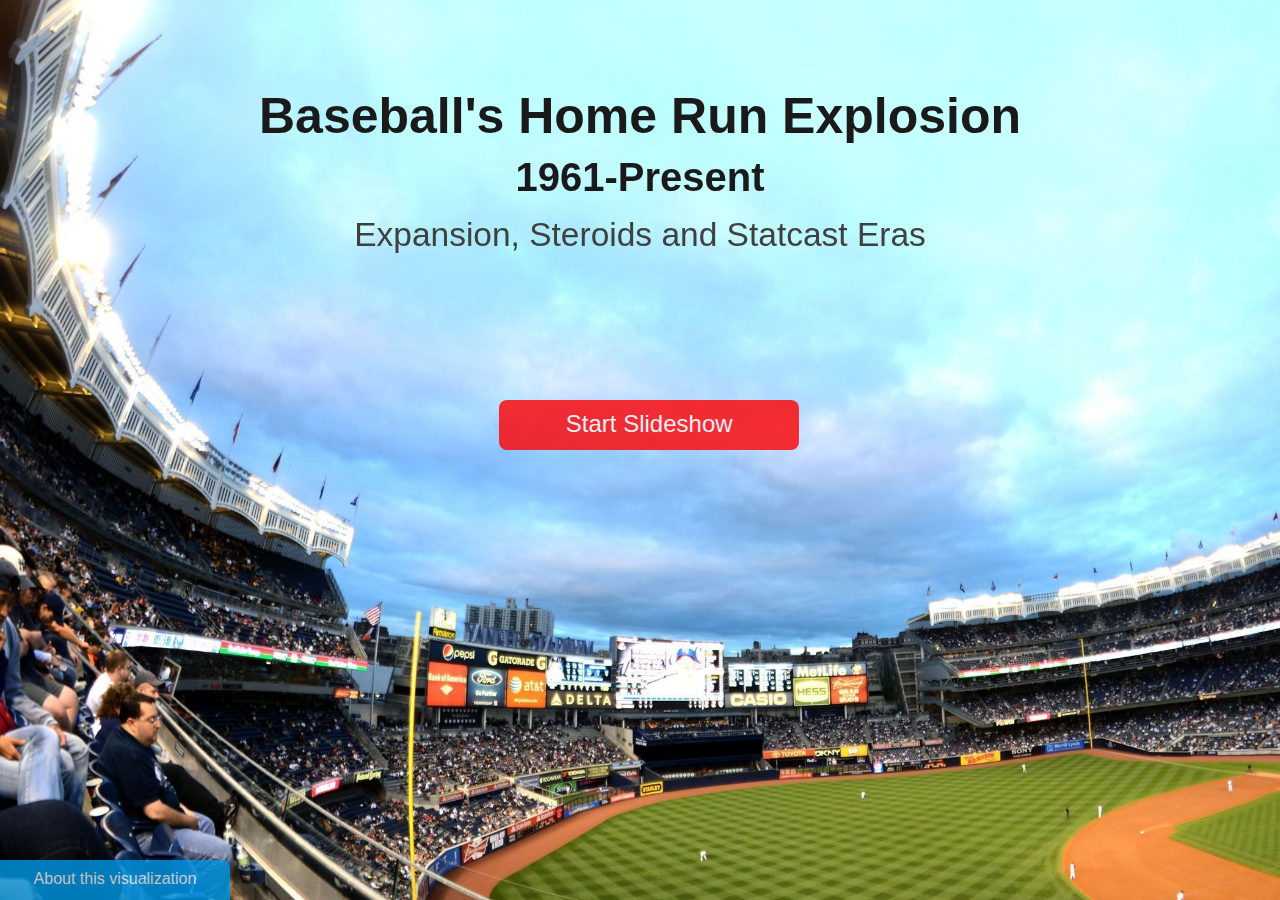
<file: index.html>
<!DOCTYPE html>
<html xmlns="http://www.w3.org/1999/xhtml">

<head>
	<meta http-equiv="Content-Type" content="text/html; charset=utf-8" />
	<title>FullScreen Backgrounds - fullPage.js</title>
	<meta name="author" content="Alvaro Trigo Lopez" />
	<meta name="description" content="fullPage full-screen backgrounds." />
	<meta name="keywords"  content="fullpage,jquery,demo,screen,fullscreen,backgrounds,full-screen" />
	<meta name="Resource-type" content="Document" />


	<link rel="stylesheet" type="text/css" href="css/fullpage.css" />
	<link rel="stylesheet" type="text/css" href="css/examples.css" />

	<script src="https://cdnjs.com/libraries/fullPage.js"></script>
	<script src="https://d3js.org/d3.v4.min.js"></script>

	<style>

	/* Style for our header texts
	* --------------------------------------- */
	h1{
		font-size: 3em;
		font-family: sans-serif;
		/* color: #fff; */
		color: black;
		/* margin:0; */
		padding:0;
	}

	/* Centered texts in each section
	* --------------------------------------- */
	.section{
		text-align:center;
	}

	/* Backgrounds will cover all the section
	* --------------------------------------- */
	.section{
		background-size: cover;
	}

	.slide{
		background-size: cover;
	}

	/* Defining each sectino background and styles
	* --------------------------------------- */
	#section0{
		/* background-image: url(misc/35999399-baseball-wallpapers.jpg); */
	}
	#section0 h1{
		top: 50%;
		/* transform: translateY(-50%); */
		position: relative;
	}
	#section1{
		/* background-image: url(https://raw.githubusercontent.com/alvarotrigo/fullPage.js/master/examples/imgs/bg3.jpg); */
		/* padding: 6% 0 0 0; */
	}
	/* #section3{
		background-image: url(https://raw.githubusercontent.com/alvarotrigo/fullPage.js/master/examples/imgs/bg4.jpg);
		padding: 6% 0 0 0;
	}
	#section3 h1{
		color: #000;
	} */

	#footer{
	  position:fixed;
	  height: 30px;
	  display:block;
	  width: 230px;
	  /* background: #333; */
		background: #0099e6;
	  opacity: 0.8;
	  z-index:9;
	  text-align:center;
	  color: #f2f2f2;
	  padding: 10px 0 0 0;
	  bottom:0px;
	  border-top-right-radius: 8px;
	  text-decoration: none;
	}

	#footer:hover {
	  opacity: 1;
	  background-color: #0099e6;
	}

	#startbutton{
		position:fixed;
		height: 40px;
		display:block;
		width: 300px;
		background: #FF0000;
		/* background: #0099e6; */
		/* background: #0099e6; */
		opacity: 0.8;
		z-index:9;
		text-align:center;
		color: #f2f2f2;
		padding: 10px 0 0 0;
		bottom: 50%;
		left: 39%;
		border-radius: 8px;
		font-size: 24px;
		text-decoration: none;
	}

	.bodyText {
	  font-size: 13.5px;
	  font-family: 'Raleway', sans-serif;
	  color:#404040;
	  /* text-align: justify; */
	}

 	/*Adding background for the slides
	* --------------------------------------- */
	#slide1{
		background-image: url(misc/stadium.jpg);
		padding: 6% 0 0 0;
	}
	#slide2{
		/* background-image: url(https://raw.githubusercontent.com/alvarotrigo/fullPage.js/master/examples/imgs/bg5.jpg); */
		background: #eee;
		padding: 1% 0 0 0;
	}

	</style>

</head>
<body>

<div id="fullpage">
	<div class="section " id="section0">
			<div class="slide" id="slide1">

				<div>
						<div style="font-family: sans-serif; font-size: 50px; padding-top: 10px; font-weight: bold; color:#1a1a1a;">
							Baseball's Home Run Explosion
						</div>

						<div style="font-family: sans-serif; font-size: 40px; padding: 10px 0 10px 0; font-weight: bold; color:#1a1a1a;">
							1961-Present
						</div>

						<div style="font-size: 33.5px; -webkit-margin-before: 0.2em; -webkit-margin-after: 0.2em; color:#404040;">
							Expansion, Steroids and Statcast Eras
						</div>

						<div>
							<a id="startbutton" href="slide1.html">Start Slideshow</a>
						</div>

						<!-- <div style="margin-top: 50px; font-size: 18px; color:#404040;">
							<a href="slide1.html">Click here to begin</a>
						</div> -->

						<br/>
						<br/>

				</div>

				<div>
					<a id="footer" href="about.html">About this visualization</a>
				</div>

			</div>
	</div> <!-- end section0 -->

</div>


<script type="text/javascript" src="src/fullpage.js"></script>
<script type="text/javascript" src="src/examples.js"></script>

<script type="text/javascript">
    var myFullpage = new fullpage('#fullpage', {
        verticalCentered: false
    });
</script>

</body>
</html>
</file>
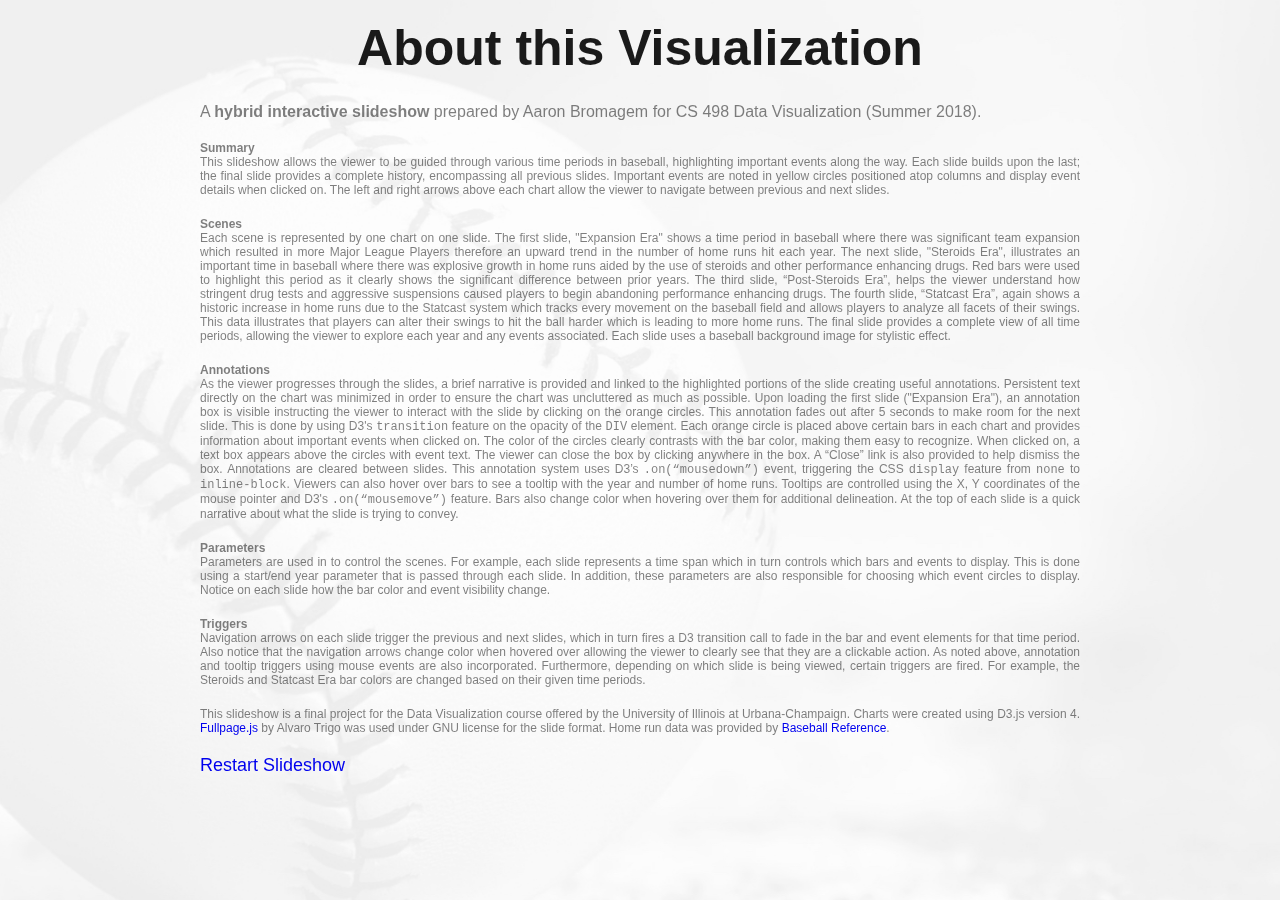
<file: about.html>
<!DOCTYPE html>
<html xmlns="http://www.w3.org/1999/xhtml">

<head>
	<meta http-equiv="Content-Type" content="text/html; charset=utf-8" />
	<title>Home Run Explosion</title>
	<meta name="author" content="Alvaro Trigo Lopez" />
	<meta name="description" content="fullPage full-screen backgrounds." />
	<meta name="keywords"  content="fullpage,jquery,demo,screen,fullscreen,backgrounds,full-screen" />
	<meta name="Resource-type" content="Document" />


	<link rel="stylesheet" type="text/css" href="css/fullpage.css" />
	<link rel="stylesheet" type="text/css" href="css/examples.css" />
	<link rel="stylesheet" type="text/css" href="css/project.css" />

	<script src="https://cdnjs.com/libraries/fullPage.js"></script>
	<script src="https://d3js.org/d3.v4.min.js"></script>

	<style>

	/* Backgrounds will cover all the section
	* --------------------------------------- */
	.section{
		text-align:center;
		background-size: cover;
	}

	.slide{
		background-size: cover;
	}

	/* Defining each sectino background and styles
	* --------------------------------------- */
	#section0{
		/* background-image: url(misc/generic-02-bw.jpg); */
	}

	/*Adding background for the slides
	* --------------------------------------- */
	#slide1{
		background-image: url(misc/generic-02-bw.jpg);
		/* background: #fff; */
		padding: 1% 0 0 0;
	}

	#section0 h1{
		top: 50%;
		/* transform: translateY(-50%); */
		position: relative;
	}


  </style>

</head>
<body>

<div id="fullpage">
	<div class="section " id="section0">
			<div class="slide" id="slide1">

					<div style="font-family: sans-serif; font-size: 50px; line-height: 70px; font-weight: bold; color:#1a1a1a;">
						About this Visualization
					</div>

					<div style="width: 900px; display: table; margin: auto;">
              <div style="display: table-row">
                  <div id="essay" style="font-size: 16px; padding-top: 20px;">
                    A <b>hybrid interactive slideshow</b> prepared by Aaron Bromagem for CS 498 Data Visualization (Summer 2018).
									</div>
							</div>
              <div style="display: table-row">
                  <div id="essay">
                    <b>Summary</b><br/>
                    This slideshow allows the viewer to be guided through various
                    time periods in baseball, highlighting important events along the way.
                    Each slide builds upon the last; the final slide
                    provides a complete history, encompassing all previous slides.
                    Important events are noted in yellow circles positioned atop
                    columns and display event details when clicked on. The
                    left and right arrows above each chart allow the viewer
                    to navigate between previous and next slides.
                  </div>
              </div>
              <div style="display: table-row">
                  <div id="essay">
                    <b>Scenes</b><br/>
                    Each scene is represented
                    by one chart on one slide. The first slide, "Expansion Era"
                    shows a time period
                    in baseball where there was significant team expansion
                    which resulted in more Major League Players therefore an
                    upward trend in the number of home runs hit each year. The next
                    slide, "Steroids Era", illustrates an important time in
                    baseball where there was explosive growth in home runs aided
                    by the use of steroids and other performance enhancing drugs. Red
                    bars were used to highlight this period as it clearly shows the
                    significant difference between prior years. The third slide,
                    “Post-Steroids Era”, helps the viewer understand how
                    stringent drug tests and aggressive suspensions caused
                    players to begin abandoning performance enhancing drugs. The
                    fourth slide, “Statcast Era”, again shows a historic increase
                    in home runs due to the Statcast system which tracks every
                    movement on the baseball field and allows players to
                    analyze all facets of their swings. This data illustrates
                    that players can alter their swings to hit the ball
                    harder which is leading to more home runs. The final slide
                    provides a complete view of all time periods, allowing the
                    viewer to explore each year and any events associated.
                    Each slide uses a baseball background image for
                    stylistic effect.
                  </div>
              </div>
              <div style="display: table-row">
                  <div id="essay">
                    <b>Annotations</b><br/>
										As the viewer progresses through the slides, a brief
										narrative is provided and linked to the highlighted portions
										of the slide creating useful annotations. Persistent
										text directly on the chart was minimized in order
										to ensure the chart was uncluttered as much as possible.
										Upon loading the first slide ("Expansion Era"), an
                    annotation box is visible instructing the viewer to
                    interact with the slide by clicking on the orange circles.
                    This annotation fades out after 5 seconds to make
                    room for the next slide. This is done by using D3's
                    <span style="font-family: courier;">transition</span>
                    feature on the opacity of the <span style="font-family: courier;">DIV</span>
                    element.
                    Each orange circle is placed above certain bars in each chart
                    and provides information about important events when clicked on.
                    The color of the circles clearly contrasts
                    with the bar color, making them easy to recognize.
                    When clicked on, a text box appears above the circles with event text.
                    The viewer can close
                    the box by clicking anywhere in the box. A “Close” link is also provided
                    to help dismiss the box. Annotations are cleared between slides.
                    This annotation system uses D3’s
                    <span style="font-family: courier;">.on(“mousedown”)</span>
                    event, triggering the CSS <span style="font-family: courier;">display</span>
                    feature from <span style="font-family: courier;">none</span>
                    to <span style="font-family: courier;">inline-block</span>.
                    Viewers can also hover over bars to see a tooltip with the year and
                    number of home runs. Tooltips are controlled using the X, Y
                    coordinates of the mouse pointer and D3's
                    <span style="font-family: courier;">.on(“mousemove”)</span> feature.
                    Bars also change color when hovering over them for
                    additional delineation. At the top of each slide is a quick
                    narrative about what the slide is trying to convey.
                  </div>
              </div>
              <div style="display: table-row">
                  <div id="essay">
                    <b>Parameters</b><br/>
                    Parameters are used in to control the scenes. For example,
                    each slide represents a time span which in turn controls which bars
                    and events to display. This is done using a start/end year parameter
                    that is passed through each slide. In addition, these parameters
                    are also responsible for choosing which event circles to display.
                    Notice on each slide how the bar color and event visibility
                    change.
                  </div>
              </div>
              <div style="display: table-row">
                  <div id="essay">
                    <b>Triggers</b><br/>
                    Navigation arrows on each slide trigger the previous and next slides,
                    which in turn fires a D3 transition call to fade in the
                    bar and event elements for that time period. Also notice
                    that the navigation arrows change color when hovered over
                    allowing the viewer to clearly see that they are a clickable
                    action. As noted above,
                    annotation and tooltip triggers using mouse events are also
                    incorporated. Furthermore,
                    depending on which slide is being viewed, certain triggers are
                    fired. For example,
                    the Steroids and Statcast Era bar colors are changed based
                    on their given time periods.
                  </div>
              </div>
              <div style="display: table-row">
                  <div id="essay">
                    This slideshow is a final project for the Data Visualization
                    course offered by the University of Illinois at Urbana-Champaign.
                    Charts were created using D3.js version 4.
                    <a href="http://alvarotrigo.com/fullpage">Fullpage.js</a>
                    by Alvaro Trigo was used under GNU license for the slide format. Home run
                    data was provided by <a href="http://bbref.com">Baseball Reference</a>.
                  </div>
              </div>
              <div style="display: table-row">
                  <div id="essay">
                    <a style="font-size: 18px; margin: auto;" href="index.html">Restart Slideshow</a>
                  </div>
              </div>
					</div>

		</div> <!-- end slide2 -->
	</div> <!-- end section0 -->

</div>

<script type="text/javascript" src="src/fullpage.js"></script>
<script type="text/javascript" src="src/examples.js"></script>

<script type="text/javascript">
    var myFullpage = new fullpage('#fullpage', {
        verticalCentered: false
    });
</script>

</body>
</html>
</file>
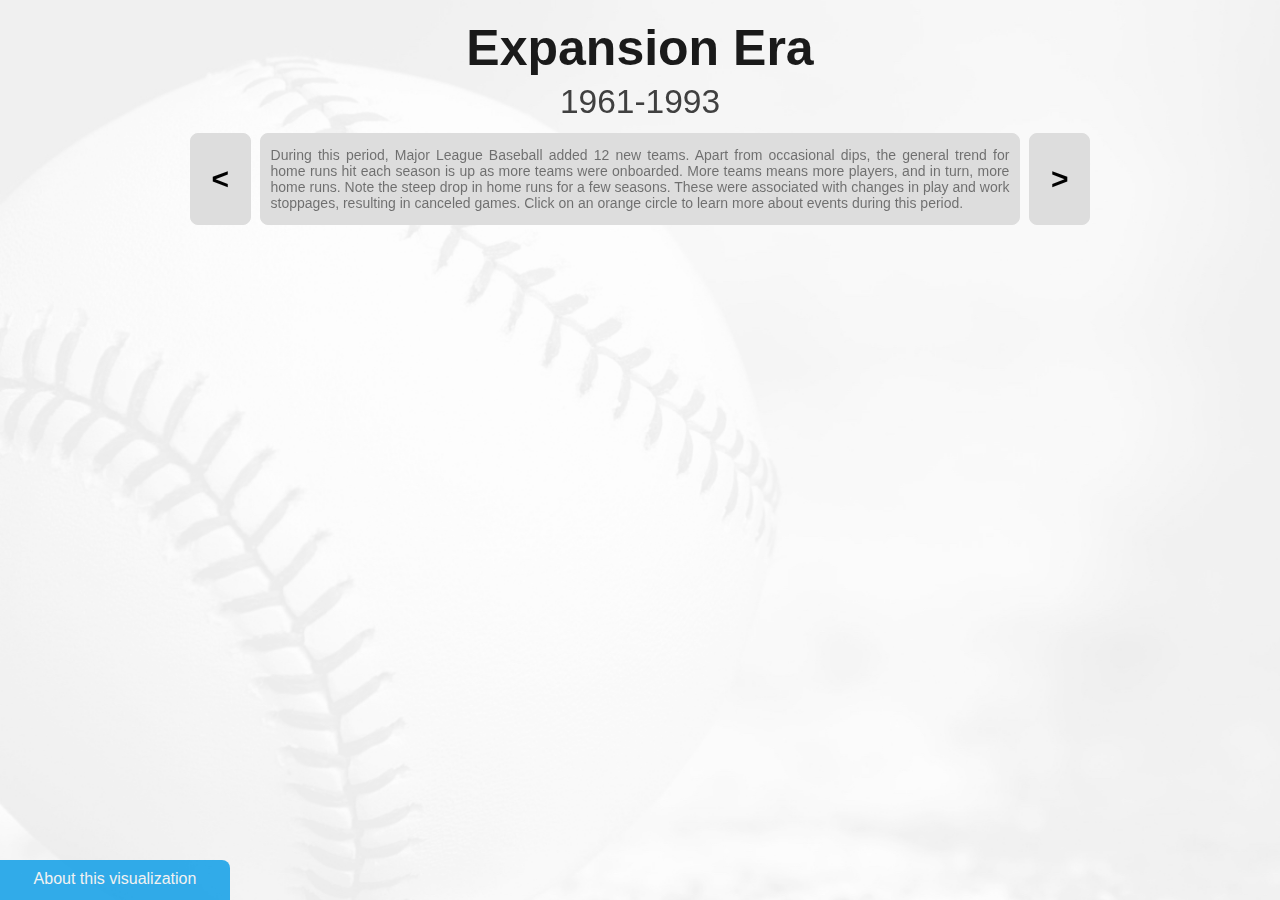
<file: slide1.html>
<!DOCTYPE html>
<html xmlns="http://www.w3.org/1999/xhtml">

<head>
	<meta http-equiv="Content-Type" content="text/html; charset=utf-8" />
	<title>Home Run Explosion - Expansion Era</title>
	<meta name="author" content="Alvaro Trigo Lopez" />
	<meta name="description" content="fullPage full-screen backgrounds." />
	<meta name="keywords"  content="fullpage,jquery,demo,screen,fullscreen,backgrounds,full-screen" />
	<meta name="Resource-type" content="Document" />


	<link rel="stylesheet" type="text/css" href="css/fullpage.css" />
	<link rel="stylesheet" type="text/css" href="css/examples.css" />
	<link rel="stylesheet" type="text/css" href="css/project.css" />

	<script src="https://cdnjs.com/libraries/fullPage.js"></script>
	<script src="https://d3js.org/d3.v4.min.js"></script>

	<style>

	/* Backgrounds will cover all the section
	* --------------------------------------- */
	.section{
	  text-align:center;
	  background-size: cover;
	}

	.slide{
	  background-size: cover;
	}

	/* Defining each sectino background and styles
	* --------------------------------------- */
	#section0{
	  /* background-image: url(misc/generic-02-bw.jpg); */
	}

	/*Adding background for the slides
	* --------------------------------------- */
	#slide1{
	  background-image: url(misc/generic-02-bw.jpg);
	  /* background: #fff; */
	  padding: 1% 0 0 0;
	}

	#section0 h1{
	  top: 50%;
	  /* transform: translateY(-50%); */
	  position: relative;
	}

	.bar {
	  fill: steelblue;
	}

	.bar:hover {
	  fill: orange;
	}

	.st_bar {
	  fill: #aa0000;
	  display: none;
	}

	.st_bar:hover {
	  fill: orange;
	  display: none;
	}

	.post_bar {
	  fill: steelblue;
	  display: none;
	}

	.post_bar:hover {
	  fill: orange;
	  display: none;
	}

	.stat_bar {
	  fill: #aa0000;
	  display: none;
	}

	.stat_bar:hover {
	  fill: orange;
	  display: none;
	}

	</style>

</head>
<body>

<div id="fullpage">
	<div class="section " id="section0">
			<div class="slide" id="slide1">

						<div style="font-family: sans-serif; font-size: 50px; line-height: 70px; font-weight: bold; color:#1a1a1a;">
							Expansion Era
						</div>

						<div style="height: 50px; font-size: 33.5px; color:#404040;">
							1961-1993
						</div>

						<div style="width: 900px; display: table; margin: auto;">
						    <div style="display: table-row">
						        <div id="narrative-sides"> <a href="index.html"><</a> </div>
										<div style="width:10px; display: table-cell;"></div>
										<div id="narrative-center">
											During this period, Major League Baseball added 12 new teams.
											Apart from occasional dips, the general trend for home runs hit each season
											is up as more teams were onboarded. More teams means more players,
											and in turn, more home runs. Note the steep drop in home runs
											for a few seasons. These were associated with changes in play and
											work stoppages, resulting in canceled games. Click on an orange circle
											to learn more about events during this period.
										</div>
										<div style="width:10px; display: table-cell;"></div>
						        <div id="narrative-sides"> <a href="slide2.html">></a> </div>
						    </div>
						</div>

					<svg width="960" height="500"></svg>

					<script>

					var expansionList = [
						{key: "1961", value: "Roger Maris sets the all time record for most home runs in a single season with 61. Minnesota Twins and the California Angels join the American League."},
						{key: "1962", value: "New York Mets and Houston Colt .45s join the National League."},
						{key: "1968", value: "Major League Baseball increases the size of the strike zone and lowers the pitching mound, leading to a steep drop in home runs."},
						{key: "1969", value: "Kansas City Royals and Seattle Pilots (who later became the Milwaukee Brewers) join the American League. San Diego Padres and Montreal Expos join the National League."},
						{key: "1972", value: "Players strike. 86 games cancelled."},
						{key: "1977", value: "Toronto Blue Jays and the Seattle Mariners join the American League."},
						{key: "1981", value: "Players strike. 713 games cancelled."},
						{key: "1987", value: "Mark McGwire sets the single season home run record by a rookie with 49."},
						{key: "1991", value: "Major League Baseball adds steroids to the banned substance list."},
						{key: "1993", value: "Colorado Rockies and Florida Marlins join the National League."}
					];

					var svg = d3.select("svg"),
					    margin = {top: 20, right: 0, bottom: 30, left: 40},
					    width = +svg.attr("width") - margin.left - margin.right,
					    height = +svg.attr("height") - margin.top - margin.bottom,
							drawerWidth = 200,
							drawerHeight = 200;

					var start_year = +1961,
							end_year = +2017,
							st_start = +1994,
							st_end = +2005,
							post_start = +2006,
							post_end = +2014,
							stat_start = +2015,
							stat_end = +2017;

					var x = d3.scaleBand().rangeRound([0, width]).padding(0.1),
					    y = d3.scaleLinear().rangeRound([height, 0]);

					var g = svg.append("g")
							.attr("transform", "translate(" + margin.left + "," + margin.top + ")");

					var drawer_canvas = svg.append("g");

					var drawer = drawer_canvas.append("rect")
							.attr("class", "drawer")
							.attr("id", "drawer")
							.attr("x", svg.attr("width") - margin.right)
							.attr("y", 0)
							.attr("rx", 8)
							.attr("ry", 8)
							.attr("height", drawerHeight)
							.attr("width", drawerWidth)
							.style("display", "block");

					var drawer_text = drawer_canvas.append("text")
							.attr("class", "drawer-text")
							.attr("id", "drawer")
							.attr("x", svg.attr("width") - margin.right)
							.attr("y", 30)
							.style("color", "white")
							.style("display", "none");

					var tooltip = d3.select("body")
								.append("div")
								.attr("class", "toolTip")
								.style("display", "none");

					var eventBanner = d3.select("body")
								.append("div")
								.attr("class", "eventBanner")
								.style("display", "none");

					var helper = d3.selectAll("body")
								.append("div")
								.attr("id", "helper")
								.style("display", "block")
								.html("Click on an orange circle to learn more about interesting events.")
								.transition()
								.delay(5000)
								.duration(1000)
								.style("opacity", 0);


					/* ---------------------------------------------------------
					   LOAD DATA
						 ---------------------------------------------------------*/

					d3.csv("data/hr.csv", function(d) {
							d.year = +d.year;
							d.date = +d.date;
						  d.value = +d.value;
							// if (d.year >= start_year && d.year <= end_year) {
									return d;
							// } else {
							// 	return null;
							// }
					}, function(error, data) {
					  if (error) throw error;



						/* ---------------------------------------------------------
						   AXES
							 ---------------------------------------------------------*/

					  x.domain(data.map(function(d) { return d.year; }));
					  // y.domain([1000, d3.max(data, function(d) { return d.value; })]);
						y.domain([1000, 6000]);

						g.append("g")
								.attr("class", "axis axis--x")
								.attr("transform", "translate(0," + height + ")")
								// .attr("transform", "rotate(-90)")
								.call(d3.axisBottom(x).tickFormat(d3.format("02")))
								.selectAll("text")
								.style("text-anchor", "end")
		            .attr("dx", "-.8em")
		            .attr("dy", ".15em")
		            .attr("transform", function(d) {
                		return "rotate(-65)"
                });

						g.append("g")
								.attr("class", "axis axis--y")
								.call(d3.axisLeft(y))
							.append("text")
								// .attr("transform", "rotate(-90)")
								.attr("transform", "translate(200,20)")
								.attr("y", 6)
								.attr("dy", "0.71em")
								.attr("text-anchor", "end")
								.style("fill", "black")
								.style("font-size", "36px")
								.style("font-family", "sans-serif")
								.style("opacity", "0.2")
								.text("Home Runs");



						/* ---------------------------------------------------------
						   DRAW STUFF
							 ---------------------------------------------------------*/

						barDraw(data);
						DrawEventCircles();
						// remove("#helper");
						// fade(".post_bar", 2000, 500);
						// fade(".st_bar", 2000, 500);
						// fade(".eventCircle", 2000, 1000);
						// openDrawer();
						// closeDrawer();



						/* ---------------------------------------------------------
							 MOUSE ACTIONS
							 ---------------------------------------------------------*/

						 var eventCircles = g.selectAll(".eventCircle")
 							.on("mousedown", function() {
 								year = this.id;
 								if (d3.event.pageX > (width * 0.80)) {
 									 pointX = d3.event.pageX - 300;
 								 } else if (d3.event.pageX < (width * 0.25)) {
  									 pointX = d3.event.pageX;
 								} else {
 									 pointX = d3.event.pageX - 100;
 								}

 								eventBanner
 									.style("left", pointX + "px")
 									.style("top", d3.event.pageY - 100 + "px")
 									.html(function() {
 										 return eventInfo(year);
 									})
 									.style("display", "inline-block");
 							})

						d3.select(".eventBanner")
							.on("mousedown", function() {
									eventBanner
										.style("display", "none");
							});

						drawer_canvas.selectAll("#drawer")
							.on("mousedown", function() {
									closeDrawer();
							});

						g.selectAll(".bar, .st_bar, .post_bar, .stat_bar")
							.on("mousemove", function(d){
									tooltip
										.style("left", d3.event.pageX - 50 + "px")
										.style("top", d3.event.pageY - 70 + "px")
										.style("display", "inline-block")
										.html("Year: " + (d.year) + "<br>Home Runs: " + (d3.format(",")(d.value)));
							})
							.on("mouseout", function(d){ tooltip.style("display", "none");});



						/* ---------------------------------------------------------
							 HELPER FUNCTIONS
							 ---------------------------------------------------------*/

						function barDraw(data) {
								g.selectAll(".bar")
								 .data(data)
								 .enter().append("rect")
									 .attr("class", function(d) {
										 	if (d.year >= st_start && d.year <= st_end) {
												 return "st_bar";
									 	  } else if (d.year >= post_start && d.year <= post_end) {
												 return "post_bar";
											} else if (d.year >= stat_start && d.year <= stat_end) {
												 return "stat_bar";
											} else {
												 return "bar";
											}
									 })
									 .attr("id", function(d) {
											 return "event" + d.year;
									 })
									 .attr("x", function(d) { return x(d.year); })
									 .attr("y", function(d) { return y(0); })
									 .attr("width", x.bandwidth())
									 .attr("height", 6)
									 .attr("y", function(d) { return y(d.value); })
									 .attr("height", function(d) { return height - y(d.value); })
									 .style("opacity", 0)
									 .transition()
									 .duration(2000)
									 .style("opacity", 1);

						}

						function DrawEventCircles() {
							for (var i = 0; i < expansionList.length; i++) {
									if (expansionList[i].key >= start_year &&
											expansionList[i].key <= end_year) {
											var addCircles = g.select("#event" + expansionList[i].key);
											g.append("circle")
											 // .transition()
											 // .delay(3000)
											 .attr("class", "eventCircle")
											 .attr("id", function(d) {
												 return "eventCircle" + expansionList[i].key;
											 })
											 .attr("r", x.bandwidth()/2)
											 .attr("cx", x(expansionList[i].key) + x.bandwidth()/2)
											 .attr("cy", addCircles.node().attributes.getNamedItem("y").value)
											 .attr("text", expansionList[i].value)
									};
								}
						}

						function fade(element, delay, duration) {
								var item = d3.selectAll(element)
								 .transition()
								 .delay(delay)
								 .duration(duration)
								 .attr("height", 0);

								if (element == ".eventCircle") {
									 item.attr("cy", height);
									 remove(item);

								} else {
									 item.attr("y", height);
								}

						}

						function remove(element) {
								 d3.selectAll(element)
								 	 .transition()
									 .delay(5000)
									 .duration(1000)
									 .attr("display", "none");
						}

						function openDrawer(id) {

							drawer
							  .style("display", "inline-block")
								.transition()
								.duration(1000)
								.attr("x", svg.attr("width") - drawerWidth - 100);

							drawer_text
								.transition()
								.duration(1000)
							  .style("display", "inline-block")
								.attr("x", svg.attr("width") - drawerWidth - 100)
								.attr("y", 30)
								// .text(function() {
								// 		return eventInfo(id);
								// });
								.text("Click on the orange circles to learn more about interesting events!")

							// eventBanner
							// 	.style("display", "inline-block")
							// 	.html("THIS IS A TEST");
						}

						function closeDrawer() {
							drawer
								.transition()
								.delay(5000)
								.duration(500)
								.attr("x", svg.attr("width"));

							drawer_text
								.transition()
								.delay(5000)
								.duration(500)
								.attr("x", svg.attr("width"));
						}

					});

					function eventInfo(id) {
						  var year = id.toString().substr(-4);
							var eventDetails = "";

							for (var i = 0; i < expansionList.length; i++) {
									if (expansionList[i].key == year) {
											eventDetails = expansionList[i].value;
									}
							}

							var html = "<div class='foo'>" + year + "</div>" +
												 "<div>" + eventDetails + "</div><br/>" +
												 "<div style='text-decoration: underline;'>Close</div>";

							return html;
					}

					</script>

		</div> <!-- end slide1 -->
	</div> <!-- end section0 -->

</div>

<div>
	<a id="footer" href="about.html">About this visualization</a>
</div>

<div id="helper">
	Click on an orange circle for information on interesting events!
</div>

<script type="text/javascript" src="src/fullpage.js"></script>
<script type="text/javascript" src="src/examples.js"></script>

<script type="text/javascript">
    var myFullpage = new fullpage('#fullpage', {
        verticalCentered: false
    });
</script>

</body>
</html>
</file>
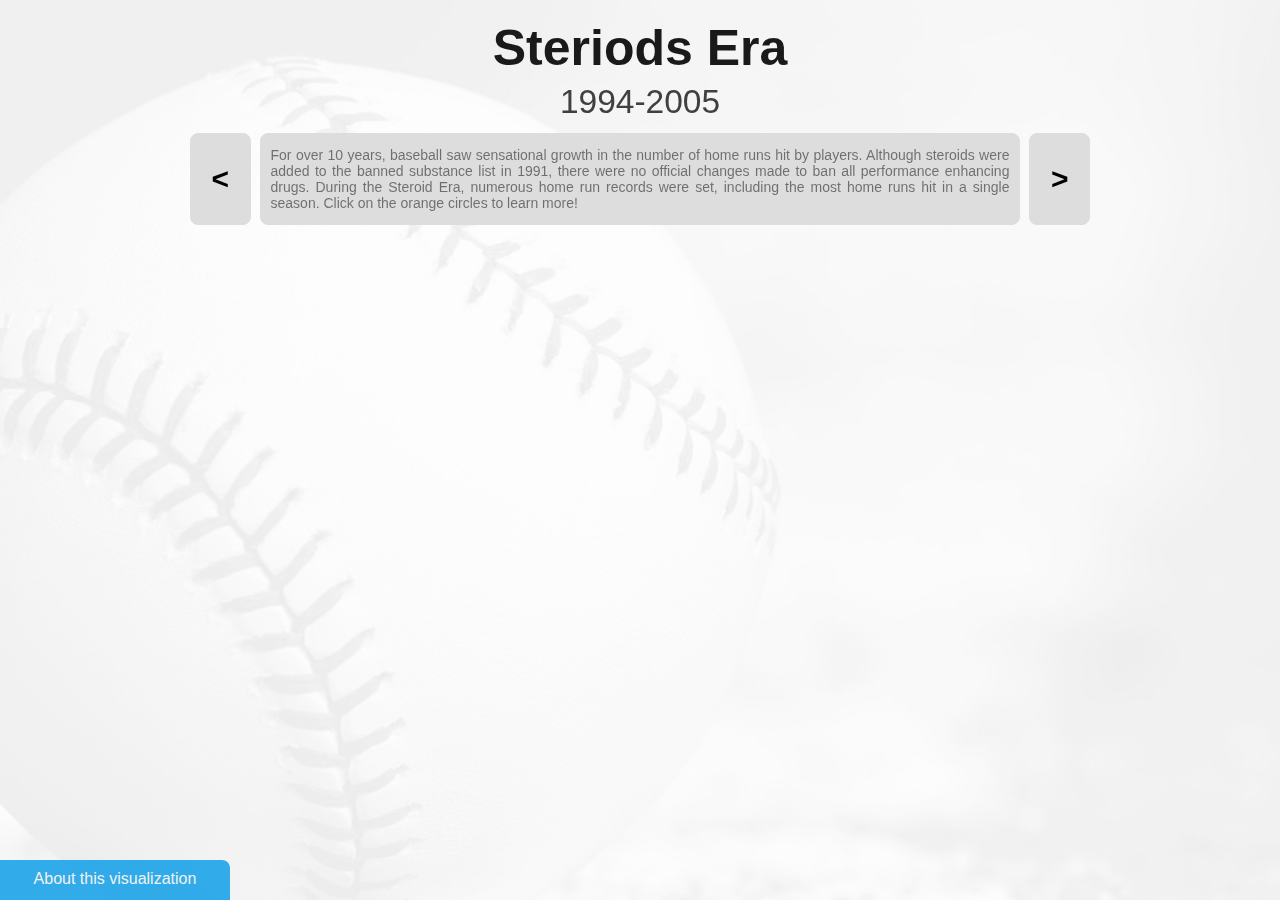
<file: slide2.html>
<!DOCTYPE html>
<html xmlns="http://www.w3.org/1999/xhtml">

<head>
	<meta http-equiv="Content-Type" content="text/html; charset=utf-8" />
	<title>Home Run Explosion - Steriods Era</title>
	<meta name="author" content="Alvaro Trigo Lopez" />
	<meta name="description" content="fullPage full-screen backgrounds." />
	<meta name="keywords"  content="fullpage,jquery,demo,screen,fullscreen,backgrounds,full-screen" />
	<meta name="Resource-type" content="Document" />


	<link rel="stylesheet" type="text/css" href="css/fullpage.css" />
	<link rel="stylesheet" type="text/css" href="css/examples.css" />
	<link rel="stylesheet" type="text/css" href="css/project.css" />

	<script src="https://cdnjs.com/libraries/fullPage.js"></script>
	<script src="https://d3js.org/d3.v4.min.js"></script>

	<style>

	/* Backgrounds will cover all the section
	* --------------------------------------- */
	.section{
		text-align:center;
		background-size: cover;
	}

	.slide{
		background-size: cover;
	}

	/* Defining each sectino background and styles
	* --------------------------------------- */
	#section0{
		/* background-image: url(misc/generic-02-bw.jpg); */
	}

	/*Adding background for the slides
	* --------------------------------------- */
	#slide1{
		background-image: url(misc/generic-02-bw.jpg);
		/* background: #fff; */
		padding: 1% 0 0 0;
	}

	#section0 h1{
		top: 50%;
		/* transform: translateY(-50%); */
		position: relative;
	}

	.bar {
		fill: #DEDEDE;
	}

	/* .bar:hover {
		fill: orange;
	} */

	.st_bar {
		fill: #aa0000;
		/* display: none; */
	}

	.st_bar:hover {
		fill: orange;
		/* display: none; */
	}

	.post_bar {
		fill: steelblue;
		display: none;
	}

	.post_bar:hover {
		fill: orange;
		display: none;
	}

	.stat_bar {
		fill: #aa0000;
		display: none;
	}

	.stat_bar:hover {
		fill: orange;
		display: none;
	}

	</style>

</head>
<body>

<div id="fullpage">
	<div class="section " id="section0">
			<div class="slide" id="slide1">

					<div style="font-family: sans-serif; font-size: 50px; line-height: 70px; font-weight: bold; color:#1a1a1a;">
						Steriods Era
					</div>

					<div style="height: 50px; font-size: 33.5px; color:#404040;">
						1994-2005
					</div>

					<div style="width: 900px; display: table; margin: auto;">
							<div style="display: table-row">
									<div id="narrative-sides"> <a id="link" href="slide1.html"><</a> </div>
									<div style="width:10px; display: table-cell;"></div>
									<div id="narrative-center">
										For over 10 years, baseball saw sensational growth in the number of home runs
										hit by players. Although steroids were added to the banned substance list in 1991,
										there were no official changes made to ban all performance enhancing drugs. During the Steroid Era,
										numerous home run records were set, including the most home runs hit in a single season. Click on the orange
										circles to learn more!
									</div>
									<div style="width:10px; display: table-cell;"></div>
									<div id="narrative-sides"> <a id="link" href="slide3.html">></a> </div>
							</div>
					</div>

					<svg width="960" height="500"></svg>

					<script>

					var expansionList = [
						{key: "1994", value: "Players strike. 948 games cancelled."},
						{key: "1997", value: "Mark McGwire from the St. Louis Cardinals hits 70 home runs, breaking Roger Maris' 1961 single season record."},
						{key: "1998", value: "Tampa Bay Devil Rays join the American League. Arizona Diamondbacks join the National League."},
						{key: "2001", value: "Barry Bonds from the San Francisco Giants hits 73 home runs to break Mark McGwire's record set just 3 years earlier."},
						{key: "2003", value: "MLB implements performance enhancing drug testing program for each player, once per year. 5-7% of players tested positive which triggers more aggressive testing."},
						{key: "2005", value: "New drug testing program is implemented by MLB, suspending players for 10 games to an entire season depending on the number of times testing positive for performance enhancing drugs. U.S. House of Representatives Committee on Government Reform holds hearings on steroids use in Major League Baseball."}
					];

					var svg = d3.select("svg"),
					    margin = {top: 20, right: 0, bottom: 30, left: 40},
					    width = +svg.attr("width") - margin.left - margin.right,
					    height = +svg.attr("height") - margin.top - margin.bottom,
							drawerWidth = svg.attr("width") - 100,
							drawerHeight = 50 + margin.top;

					var start_year = +1961,
							end_year = +2017,
							st_start = +1994,
							st_end = +2005,
							post_start = +2006,
							post_end = +2014,
							stat_start = +2015,
							stat_end = +2017;

					var x = d3.scaleBand().rangeRound([0, width]).padding(0.1),
					    y = d3.scaleLinear().rangeRound([height, 0]);

					var g = svg.append("g")
							.attr("transform", "translate(" + margin.left + "," + margin.top + ")");

					var drawer_canvas = svg.append("g");

					var drawer = drawer_canvas.append("rect")
							.attr("class", "drawer")
							.attr("id", "drawer")
							.attr("x", svg.attr("width") - margin.right)
							.attr("y", 0)
							.attr("rx", 8)
							.attr("ry", 8)
							.attr("height", drawerHeight)
							.attr("width", drawerWidth)
							.style("display", "block");

					var drawer_text = drawer_canvas.append("text")
							.attr("class", "drawer-text")
							.attr("id", "drawer")
							.attr("x", svg.attr("width") - margin.right)
							.attr("y", 30)
							.style("color", "white")
							.style("display", "none");

					var tooltip = d3.select("body")
								.append("div")
								.attr("class", "toolTip")
								.style("display", "none");

					var eventBanner = d3.select("body")
								.append("div")
								.attr("class", "eventBanner")
								.style("display", "none");



					/* ---------------------------------------------------------
					   LOAD DATA
						 ---------------------------------------------------------*/

					d3.csv("data/hr.csv", function(d) {
							d.year = +d.year;
							d.date = +d.date;
						  d.value = +d.value;
							// if (d.year >= start_year && d.year <= end_year) {
									return d;
							// } else {
							// 	return null;
							// }
					}, function(error, data) {
					  if (error) throw error;



						/* ---------------------------------------------------------
						   AXES
							 ---------------------------------------------------------*/

					  x.domain(data.map(function(d) { return d.year; }));
					  // y.domain([1000, d3.max(data, function(d) { return d.value; })]);
						y.domain([1000, 6000]);

						g.append("g")
								.attr("class", "axis axis--x")
								.attr("transform", "translate(0," + height + ")")
								// .attr("transform", "rotate(-90)")
								.call(d3.axisBottom(x).tickFormat(d3.format("02")))
								.selectAll("text")
								.style("text-anchor", "end")
		            .attr("dx", "-.8em")
		            .attr("dy", ".15em")
		            .attr("transform", function(d) {
                		return "rotate(-65)"
                });

						g.append("g")
								.attr("class", "axis axis--y")
								.call(d3.axisLeft(y))
							.append("text")
								// .attr("transform", "rotate(-90)")
								.attr("transform", "translate(200,20)")
								.attr("y", 6)
								.attr("dy", "0.71em")
								.attr("text-anchor", "end")
								.style("fill", "black")
								.style("font-size", "36px")
								.style("font-family", "sans-serif")
								.style("opacity", "0.2")
								.text("Home Runs");



						/* ---------------------------------------------------------
						   DRAW STUFF
							 ---------------------------------------------------------*/

						barDraw(data);
						DrawEventCircles();
						// fade(".stat_bar", 2000, 500);
						// fade(".post_bar", 2000, 500);
						// fade(".st_bar", 2000, 500);
						// fade(".eventCircle", 2000, 1000);
						// closeDrawer();
						// openDrawer(year);



						/* ---------------------------------------------------------
							 MOUSE ACTIONS
							 ---------------------------------------------------------*/

						 var eventCircles = g.selectAll(".eventCircle")
 							.on("mousedown", function() {
 								year = this.id;
 								if (d3.event.pageX > (width * 0.80)) {
 									 pointX = d3.event.pageX - 300;
 								 } else if (d3.event.pageX < (width * 0.25)) {
  									 pointX = d3.event.pageX;
 								} else {
 									 pointX = d3.event.pageX - 100;
 								}

 								eventBanner
 									.style("left", pointX + "px")
 									.style("top", d3.event.pageY - 100 + "px")
 									.html(function() {
 										 return eventInfo(year);
 									})
 									.style("display", "inline-block");
 							})

						d3.select(".eventBanner")
							.on("mousedown", function() {
									eventBanner
										.style("display", "none");
							});

						drawer_canvas.selectAll("#drawer")
							.on("mousedown", function() {
									closeDrawer();
							});

						g.selectAll(".bar, .st_bar, .post_bar, .stat_bar")
							.on("mousemove", function(d){
									tooltip
										.style("left", d3.event.pageX - 50 + "px")
										.style("top", d3.event.pageY - 70 + "px")
										.style("display", "inline-block")
										.html("Year: " + (d.year) + "<br>Home Runs: " + (d3.format(",")(d.value)));
							})
							.on("mouseout", function(d){ tooltip.style("display", "none");});



						/* ---------------------------------------------------------
							 HELPER FUNCTIONS
							 ---------------------------------------------------------*/

						function barDraw(data) {
								g.selectAll(".bar")
								 .data(data)
								 .enter().append("rect")
									 .attr("class", function(d) {
										 	if (d.year >= st_start && d.year <= st_end) {
												 return "st_bar";
									 	  } else if (d.year >= post_start && d.year <= post_end) {
												 return "post_bar";
											} else if (d.year >= stat_start && d.year <= stat_end) {
												 return "stat_bar";
											} else {
												 return "bar";
											}
									 })
									 .attr("id", function(d) {
											 return "event" + d.year;
									 })
									 .attr("x", function(d) { return x(d.year); })
									 .attr("y", function(d) { return y(d.value); })
									 .attr("width", x.bandwidth())
									 .attr("height", function(d) { return height - y(d.value); })
									 .style("opacity", 0)
									 .transition()
									 .duration(2000)
									 .style("opacity", 1);

						}

						function DrawEventCircles() {
							for (var i = 0; i < expansionList.length; i++) {
									if (expansionList[i].key >= start_year &&
											expansionList[i].key <= end_year) {
											var addCircles = g.select("#event" + expansionList[i].key);
											g.append("circle")
											 .attr("class", "eventCircle")
											 .attr("id", function(d) {
												 return "eventCircle" + expansionList[i].key;
											 })
											 .attr("r", x.bandwidth()/2)
											 // .attr("cx", x(expansionList[i].key.toString().substr(-2)) + x.bandwidth()/2)
											 .attr("cx", x(expansionList[i].key) + x.bandwidth()/2)
											 .attr("cy", addCircles.node().attributes.getNamedItem("y").value)
											 .attr("text", expansionList[i].value)
											 .style("opacity", 1);

									};
								}
						}

						function fade(element, delay, duration) {
								var item = g.selectAll(element)
								 .transition()
								 .delay(delay)
								 .duration(duration)
								 .attr("height", 0);

								if (element == ".eventCircle") {
									 item.attr("cy", height);
									 remove(item);

								} else {
									 item.attr("y", height);
								}

						}

						function remove(element) {
								 element.attr("display", "none");
						}

						function openDrawer(id) {

							drawer
							  .style("display", "inline-block")
								.transition()
								.duration(1000)
								.attr("x", svg.attr("width") - drawerWidth - 25);

							drawer_text
								.transition()
								.duration(1000)
							  .style("display", "inline-block")
								.attr("x", svg.attr("width") - drawerWidth - 25)
								.attr("y", 30)
								.text(function() {
										return eventInfo(id);
								});

							eventBanner
								.style("display", "inline-block")
								.html("THIS IS A TEST");
						}

						function closeDrawer() {
							drawer
								.transition()
								.duration(500)
								.attr("x", svg.attr("width"));

							drawer_text
								.transition()
								.duration(500)
								.attr("x", svg.attr("width"));
						}

					});

					function eventInfo(id) {
						  var year = id.toString().substr(-4);
							var eventDetails = "";

							for (var i = 0; i < expansionList.length; i++) {
									if (expansionList[i].key == year) {
											eventDetails = expansionList[i].value;
									}
							}

							var html = "<div class='foo'>" + year + "</div>" +
												 "<div>" + eventDetails + "</div><br/>" +
												 "<div style='text-decoration: underline;'>Close</div>";

							return html;
					}

					</script>

		</div> <!-- end slide2 -->
	</div> <!-- end section0 -->

</div>

<div>
	<a id="footer" href="about.html">About this visualization</a>
</div>

<script type="text/javascript" src="src/fullpage.js"></script>
<script type="text/javascript" src="src/examples.js"></script>

<script type="text/javascript">
    var myFullpage = new fullpage('#fullpage', {
        verticalCentered: false
    });
</script>

</body>
</html>
</file>
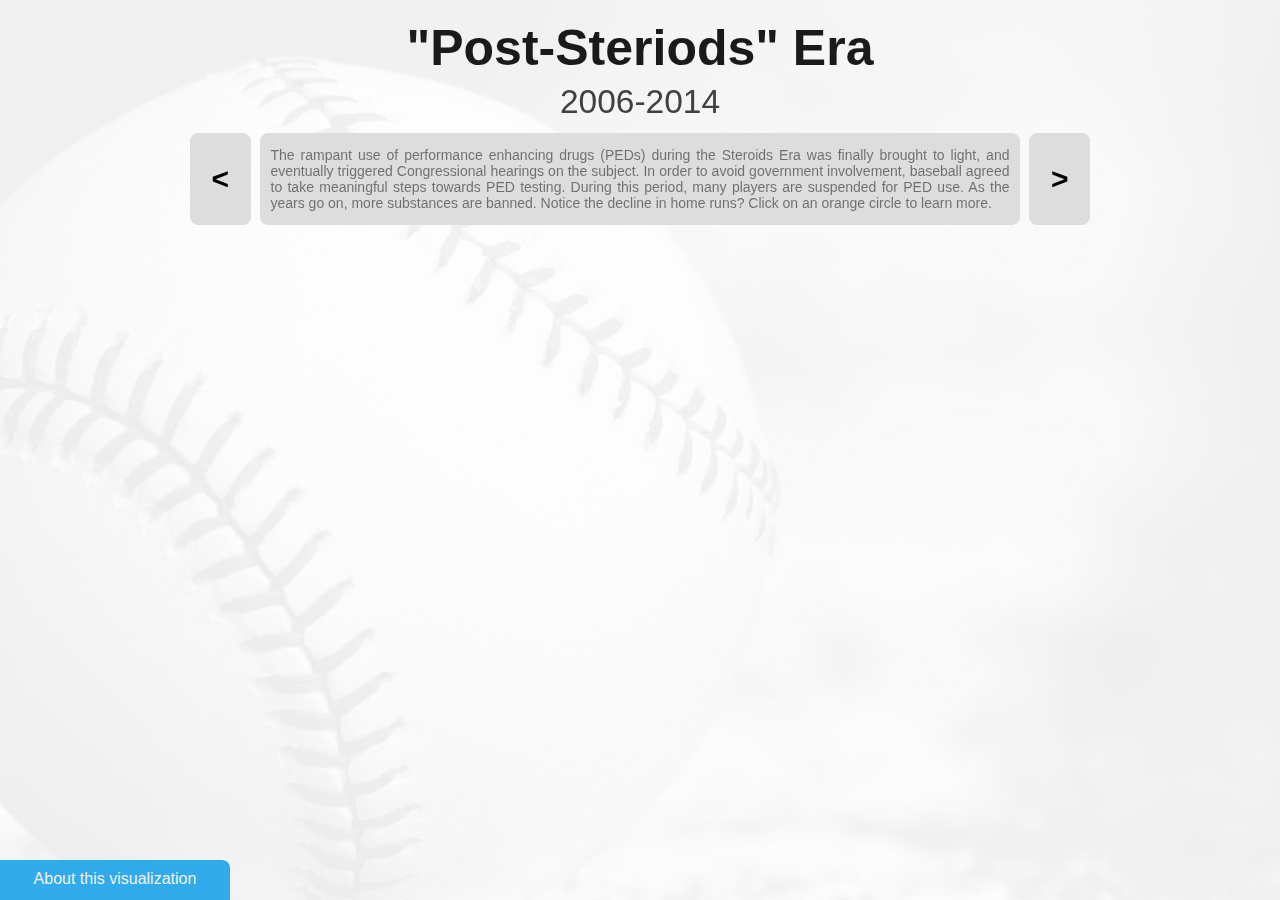
<file: slide3.html>
<!DOCTYPE html>
<html xmlns="http://www.w3.org/1999/xhtml">

<head>
	<meta http-equiv="Content-Type" content="text/html; charset=utf-8" />
	<title>Home Run Explosion - Post-Steriods Era</title>
	<meta name="author" content="Alvaro Trigo Lopez" />
	<meta name="description" content="fullPage full-screen backgrounds." />
	<meta name="keywords"  content="fullpage,jquery,demo,screen,fullscreen,backgrounds,full-screen" />
	<meta name="Resource-type" content="Document" />


	<link rel="stylesheet" type="text/css" href="css/fullpage.css" />
	<link rel="stylesheet" type="text/css" href="css/examples.css" />
	<link rel="stylesheet" type="text/css" href="css/project.css" />

	<script src="https://cdnjs.com/libraries/fullPage.js"></script>
	<script src="https://d3js.org/d3.v4.min.js"></script>

	<style>

	/* Backgrounds will cover all the section
	* --------------------------------------- */
	.section{
		text-align:center;
		background-size: cover;
	}

	.slide{
		background-size: cover;
	}

	/* Defining each sectino background and styles
	* --------------------------------------- */
	#section0{
		/* background-image: url(misc/generic-02-bw.jpg); */
	}

	/*Adding background for the slides
	* --------------------------------------- */
	#slide1{
		background-image: url(misc/generic-02-bw.jpg);
		/* background: #fff; */
		padding: 1% 0 0 0;
	}

	#section0 h1{
		top: 50%;
		/* transform: translateY(-50%); */
		position: relative;
	}

	.bar {
		fill: #DEDEDE;
	}

	/* .bar:hover {
		fill: orange;
	} */

	.st_bar {
		fill: #DEDEDE;
		/* display: none; */
	}

	/* .st_bar:hover {
		fill: orange; */
		/* display: none; */
	/* } */

	.post_bar {
		fill: steelblue;
		/* display: none; */
	}

	.post_bar:hover {
		fill: orange;
		/* display: none; */
	}

	.stat_bar {
		fill: #aa0000;
		display: none;
	}

	.stat_bar:hover {
		fill: orange;
		display: none;
	}

	</style>

</head>
<body>

<div id="fullpage">
	<div class="section " id="section0">
			<div class="slide" id="slide1">

					<div style="font-family: sans-serif; font-size: 50px; line-height: 70px; font-weight: bold; color:#1a1a1a;">
						"Post-Steriods" Era
					</div>

					<div style="height: 50px; font-size: 33.5px; color:#404040;">
						2006-2014
					</div>

					<div style="width: 900px; display: table; margin: auto;">
							<div style="display: table-row">
									<div id="narrative-sides"> <a id="link" href="slide2.html"><</a> </div>
									<div style="width:10px; display: table-cell;"></div>
									<div id="narrative-center">
										The rampant use of performance enhancing drugs (PEDs) during the
										Steroids Era was finally brought to light, and eventually triggered Congressional
										hearings on the subject. In order to avoid government involvement,
										baseball agreed to take meaningful steps towards
										PED testing. During this period,
										many players are suspended for PED use.
										As the years go on, more substances are banned. Notice the
										decline in home runs? Click on an orange circle to learn more.
									</div>
									<div style="width:10px; display: table-cell;"></div>
									<div id="narrative-sides"> <a id="link" href="slide4.html">></a> </div>
							</div>
					</div>

					<svg width="960" height="500"></svg>

					<script>

					var expansionList = [
						{key: "2007", value: "Barry Bonds sets the all-time career home run record with 756."},
						{key: "2008", value: "More stringent drug testing is introduced including testing amateur players and increased suspensions, including the potential for a lifetime ban from baseball."},
						{key: "2011", value: "Barry Bonds is found guilty of obstruction of justice regarding statements made regarding his accused steroid use."},
						{key: "2014", value: "Alex Rodriguez, one of the most prolific home run hitters during the Steroids Era is suspended for an entire year, costing him $25M in salary."},
					];

					var svg = d3.select("svg"),
					    margin = {top: 20, right: 0, bottom: 30, left: 40},
					    width = +svg.attr("width") - margin.left - margin.right,
					    height = +svg.attr("height") - margin.top - margin.bottom,
							drawerWidth = svg.attr("width") - 100,
							drawerHeight = 50 + margin.top;

					var start_year = +1961,
							end_year = +2017,
							st_start = +1994,
							st_end = +2005,
							post_start = +2006,
							post_end = +2014,
							stat_start = +2015,
							stat_end = +2017;

					var x = d3.scaleBand().rangeRound([0, width]).padding(0.1),
					    y = d3.scaleLinear().rangeRound([height, 0]);

					var g = svg.append("g")
							.attr("transform", "translate(" + margin.left + "," + margin.top + ")");

					var drawer_canvas = svg.append("g");

					var drawer = drawer_canvas.append("rect")
							.attr("class", "drawer")
							.attr("id", "drawer")
							.attr("x", svg.attr("width") - margin.right)
							.attr("y", 0)
							.attr("rx", 8)
							.attr("ry", 8)
							.attr("height", drawerHeight)
							.attr("width", drawerWidth)
							.style("display", "block");

					var drawer_text = drawer_canvas.append("text")
							.attr("class", "drawer-text")
							.attr("id", "drawer")
							.attr("x", svg.attr("width") - margin.right)
							.attr("y", 30)
							.style("color", "white")
							.style("display", "none");

					var tooltip = d3.select("body")
								.append("div")
								.attr("class", "toolTip")
								.style("display", "none");

					var eventBanner = d3.select("body")
								.append("div")
								.attr("class", "eventBanner")
								.style("display", "none");



					/* ---------------------------------------------------------
					   LOAD DATA
						 ---------------------------------------------------------*/

					d3.csv("data/hr.csv", function(d) {
							d.year = +d.year;
							d.date = +d.date;
						  d.value = +d.value;
							// if (d.year >= start_year && d.year <= end_year) {
									return d;
							// } else {
							// 	return null;
							// }
					}, function(error, data) {
					  if (error) throw error;



						/* ---------------------------------------------------------
						   AXES
							 ---------------------------------------------------------*/

					  x.domain(data.map(function(d) { return d.year; }));
					  // y.domain([1000, d3.max(data, function(d) { return d.value; })]);
						y.domain([1000, 6000]);

						g.append("g")
								.attr("class", "axis axis--x")
								.attr("transform", "translate(0," + height + ")")
								// .attr("transform", "rotate(-90)")
								.call(d3.axisBottom(x).tickFormat(d3.format("02")))
								.selectAll("text")
								.style("text-anchor", "end")
		            .attr("dx", "-.8em")
		            .attr("dy", ".15em")
		            .attr("transform", function(d) {
                		return "rotate(-65)"
                });

						g.append("g")
								.attr("class", "axis axis--y")
								.call(d3.axisLeft(y))
							.append("text")
								// .attr("transform", "rotate(-90)")
								.attr("transform", "translate(200,20)")
								.attr("y", 6)
								.attr("dy", "0.71em")
								.attr("text-anchor", "end")
								.style("fill", "black")
								.style("font-size", "36px")
								.style("font-family", "sans-serif")
								.style("opacity", "0.2")
								.text("Home Runs");



						/* ---------------------------------------------------------
						   DRAW STUFF
							 ---------------------------------------------------------*/

						barDraw(data);
						DrawEventCircles();
						// fade(".stat_bar", 2000, 500);
						// fade(".post_bar", 2000, 500);
						// fade(".st_bar", 2000, 500);
						// fade(".eventCircle", 2000, 1000);
						// closeDrawer();
						// openDrawer(year);



						/* ---------------------------------------------------------
							 MOUSE ACTIONS
							 ---------------------------------------------------------*/

						 var eventCircles = g.selectAll(".eventCircle")
 							.on("mousedown", function() {
 								year = this.id;
 								if (d3.event.pageX > (width * 0.80)) {
 									 pointX = d3.event.pageX - 300;
 								 } else if (d3.event.pageX < (width * 0.25)) {
  									 pointX = d3.event.pageX;
 								} else {
 									 pointX = d3.event.pageX - 100;
 								}

 								eventBanner
 									.style("left", pointX + "px")
 									.style("top", d3.event.pageY - 100 + "px")
 									.html(function() {
 										 return eventInfo(year);
 									})
 									.style("display", "inline-block");
 							})

						d3.select(".eventBanner")
							.on("mousedown", function() {
									eventBanner
										.style("display", "none");
							});

						drawer_canvas.selectAll("#drawer")
							.on("mousedown", function() {
									closeDrawer();
							});

						g.selectAll(".bar, .st_bar, .post_bar, .stat_bar")
							.on("mousemove", function(d){
									tooltip
										.style("left", d3.event.pageX - 50 + "px")
										.style("top", d3.event.pageY - 70 + "px")
										.style("display", "inline-block")
										.html("Year: " + (d.year) + "<br>Home Runs: " + (d3.format(",")(d.value)));
							})
							.on("mouseout", function(d){ tooltip.style("display", "none");});



						/* ---------------------------------------------------------
							 HELPER FUNCTIONS
							 ---------------------------------------------------------*/

						function barDraw(data) {
								g.selectAll(".bar")
								 .data(data)
								 .enter().append("rect")
									 .attr("class", function(d) {
										 	if (d.year >= st_start && d.year <= st_end) {
												 return "st_bar";
									 	  } else if (d.year >= post_start && d.year <= post_end) {
												 return "post_bar";
											} else if (d.year >= stat_start && d.year <= stat_end) {
												 return "stat_bar";
											} else {
												 return "bar";
											}
									 })
									 .attr("id", function(d) {
											 return "event" + d.year;
									 })
									 .attr("x", function(d) { return x(d.year); })
									 .attr("y", function(d) { return y(d.value); })
									 .attr("width", x.bandwidth())
									 .attr("height", function(d) { return height - y(d.value); })
									 .style("opacity", 0)
									 .transition()
									 .duration(2000)
									 .style("opacity", 1);

						}

						function DrawEventCircles() {
							for (var i = 0; i < expansionList.length; i++) {
									if (expansionList[i].key >= start_year &&
											expansionList[i].key <= end_year) {
											var addCircles = g.select("#event" + expansionList[i].key);
											g.append("circle")
											 .attr("class", "eventCircle")
											 .attr("id", function(d) {
												 return "eventCircle" + expansionList[i].key;
											 })
											 .attr("r", x.bandwidth()/2)
											 // .attr("cx", x(expansionList[i].key.toString().substr(-2)) + x.bandwidth()/2)
											 .attr("cx", x(expansionList[i].key) + x.bandwidth()/2)
											 .attr("cy", addCircles.node().attributes.getNamedItem("y").value)
											 .attr("text", expansionList[i].value)
											 .style("opacity", 1);

									};
								}
						}

						function fade(element, delay, duration) {
								var item = g.selectAll(element)
								 .transition()
								 .delay(delay)
								 .duration(duration)
								 .attr("height", 0);

								if (element == ".eventCircle") {
									 item.attr("cy", height);
									 remove(item);

								} else {
									 item.attr("y", height);
								}

						}

						function remove(element) {
								 element.attr("display", "none");
						}

						function openDrawer(id) {

							drawer
							  .style("display", "inline-block")
								.transition()
								.duration(1000)
								.attr("x", svg.attr("width") - drawerWidth - 25);

							drawer_text
								.transition()
								.duration(1000)
							  .style("display", "inline-block")
								.attr("x", svg.attr("width") - drawerWidth - 25)
								.attr("y", 30)
								.text(function() {
										return eventInfo(id);
								});

							eventBanner
								.style("display", "inline-block")
								.html("THIS IS A TEST");
						}

						function closeDrawer() {
							drawer
								.transition()
								.duration(500)
								.attr("x", svg.attr("width"));

							drawer_text
								.transition()
								.duration(500)
								.attr("x", svg.attr("width"));
						}

					});

					function eventInfo(id) {
						  var year = id.toString().substr(-4);
							var eventDetails = "";

							for (var i = 0; i < expansionList.length; i++) {
									if (expansionList[i].key == year) {
											eventDetails = expansionList[i].value;
									}
							}

							var html = "<div class='foo'>" + year + "</div>" +
												 "<div>" + eventDetails + "</div><br/>" +
												 "<div style='text-decoration: underline;'>Close</div>";

							return html;
					}

					</script>

		</div> <!-- end slide2 -->
	</div> <!-- end section0 -->

</div>

<div>
	<a id="footer" href="about.html">About this visualization</a>
</div>

<script type="text/javascript" src="src/fullpage.js"></script>
<script type="text/javascript" src="src/examples.js"></script>

<script type="text/javascript">
    var myFullpage = new fullpage('#fullpage', {
        verticalCentered: false
    });
</script>

</body>
</html>
</file>
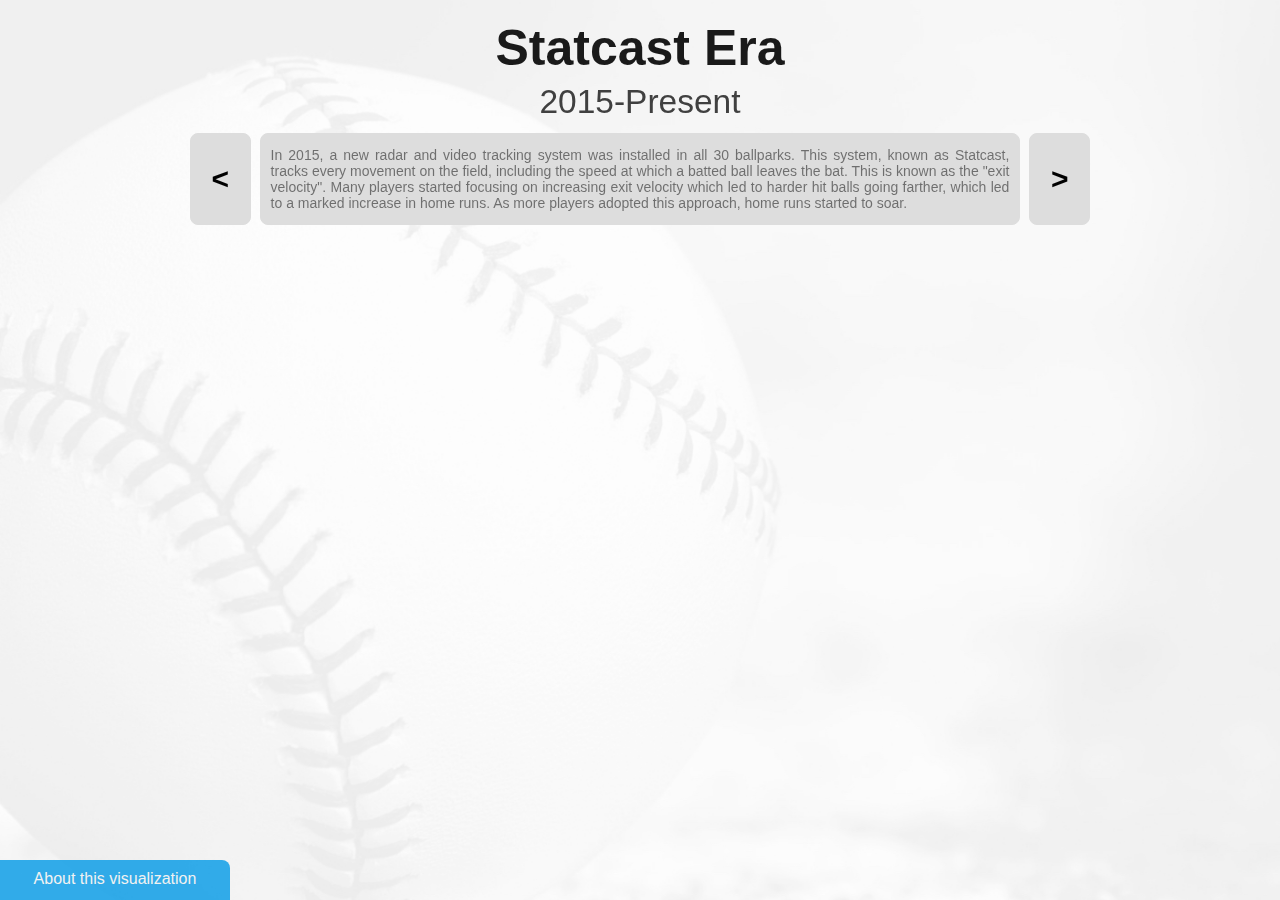
<file: slide4.html>
<!DOCTYPE html>
<html xmlns="http://www.w3.org/1999/xhtml">

<head>
	<meta http-equiv="Content-Type" content="text/html; charset=utf-8" />
	<title>Home Run Explosion - Statcast Era</title>
	<meta name="author" content="Alvaro Trigo Lopez" />
	<meta name="description" content="fullPage full-screen backgrounds." />
	<meta name="keywords"  content="fullpage,jquery,demo,screen,fullscreen,backgrounds,full-screen" />
	<meta name="Resource-type" content="Document" />


	<link rel="stylesheet" type="text/css" href="css/fullpage.css" />
	<link rel="stylesheet" type="text/css" href="css/examples.css" />
	<link rel="stylesheet" type="text/css" href="css/project.css" />

	<script src="https://cdnjs.com/libraries/fullPage.js"></script>
	<script src="https://d3js.org/d3.v4.min.js"></script>

	<style>

	/* Backgrounds will cover all the section
	* --------------------------------------- */
	.section{
		text-align:center;
		background-size: cover;
	}

	.slide{
		background-size: cover;
	}

	/* Defining each sectino background and styles
	* --------------------------------------- */
	#section0{
		/* background-image: url(misc/generic-02-bw.jpg); */
	}

	/*Adding background for the slides
	* --------------------------------------- */
	#slide1{
		background-image: url(misc/generic-02-bw.jpg);
		/* background: #fff; */
		padding: 1% 0 0 0;
	}

	#section0 h1{
		top: 50%;
		/* transform: translateY(-50%); */
		position: relative;
	}

	.bar {
		fill: #DEDEDE;
	}

	/* .bar:hover {
		fill: orange;
	} */

	.st_bar {
		fill: #DEDEDE;
		/* display: none; */
	}

	/* .st_bar:hover {
		fill: orange; */
		/* display: none; */
	/* } */

	.post_bar {
		fill: #DEDEDE;
		/* display: none; */
	}

	/* .post_bar:hover {
		fill: orange; */
		/* display: none; */
	/* } */

	.stat_bar {
		fill: #aa0000;
		/* display: none; */
	}

	.stat_bar:hover {
		fill: orange;
		/* display: none; */
	}

	</style>

</head>
<body>

<div id="fullpage">
	<div class="section " id="section0">
			<div class="slide" id="slide1">

					<div style="font-family: sans-serif; font-size: 50px; line-height: 70px; font-weight: bold; color:#1a1a1a;">
						Statcast Era
					</div>

					<div style="height: 50px; font-size: 33.5px; color:#404040;">
						2015-Present
					</div>

					<div style="width: 900px; display: table; margin: auto;">
							<div style="display: table-row">
									<div id="narrative-sides"> <a id="link" href="slide3.html"><</a> </div>
									<div style="width:10px; display: table-cell;"></div>
									<div id="narrative-center">
										In 2015, a new radar and video tracking system was installed
										in all 30 ballparks. This system, known as Statcast,
										tracks every movement on the field, including the speed at which
										a batted ball leaves the bat. This is known
										as the "exit velocity". Many players started focusing on
										increasing exit velocity which led to harder hit balls going
										farther, which led to a marked increase in home runs. As
										more players adopted this approach, home runs started to soar.
									</div>
									<div style="width:10px; display: table-cell;"></div>
									<div id="narrative-sides"> <a id="link" href="slide5.html">></a> </div>
							</div>
					</div>

					<svg width="960" height="500"></svg>

					<script>

					var expansionList = [
						{key: "2015", value: "Statcast tracking system installed in every baseball stadium allowing players to adjust their swings to increase exit velocity."}
					];

					var svg = d3.select("svg"),
					    margin = {top: 20, right: 0, bottom: 30, left: 40},
					    width = +svg.attr("width") - margin.left - margin.right,
					    height = +svg.attr("height") - margin.top - margin.bottom,
							drawerWidth = svg.attr("width") - 100,
							drawerHeight = 50 + margin.top;

					var start_year = +1961,
							end_year = +2017,
							st_start = +1994,
							st_end = +2005,
							post_start = +2006,
							post_end = +2014,
							stat_start = +2015,
							stat_end = +2017;

					var x = d3.scaleBand().rangeRound([0, width]).padding(0.1),
					    y = d3.scaleLinear().rangeRound([height, 0]);

					var g = svg.append("g")
							.attr("transform", "translate(" + margin.left + "," + margin.top + ")");

					var drawer_canvas = svg.append("g");

					var drawer = drawer_canvas.append("rect")
							.attr("class", "drawer")
							.attr("id", "drawer")
							.attr("x", svg.attr("width") - margin.right)
							.attr("y", 0)
							.attr("rx", 8)
							.attr("ry", 8)
							.attr("height", drawerHeight)
							.attr("width", drawerWidth)
							.style("display", "block");

					var drawer_text = drawer_canvas.append("text")
							.attr("class", "drawer-text")
							.attr("id", "drawer")
							.attr("x", svg.attr("width") - margin.right)
							.attr("y", 30)
							.style("color", "white")
							.style("display", "none");

					var tooltip = d3.select("body")
								.append("div")
								.attr("class", "toolTip")
								.style("display", "none");

					var eventBanner = d3.select("body")
								.append("div")
								.attr("class", "eventBanner")
								.style("display", "none");



					/* ---------------------------------------------------------
					   LOAD DATA
						 ---------------------------------------------------------*/

					d3.csv("data/hr.csv", function(d) {
							d.year = +d.year;
							d.date = +d.date;
						  d.value = +d.value;
							// if (d.year >= start_year && d.year <= end_year) {
									return d;
							// } else {
							// 	return null;
							// }
					}, function(error, data) {
					  if (error) throw error;



						/* ---------------------------------------------------------
						   AXES
							 ---------------------------------------------------------*/

					  x.domain(data.map(function(d) { return d.year; }));
					  // y.domain([1000, d3.max(data, function(d) { return d.value; })]);
						y.domain([1000, 6000]);

						g.append("g")
								.attr("class", "axis axis--x")
								.attr("transform", "translate(0," + height + ")")
								// .attr("transform", "rotate(-90)")
								.call(d3.axisBottom(x).tickFormat(d3.format("02")))
								.selectAll("text")
								.style("text-anchor", "end")
		            .attr("dx", "-.8em")
		            .attr("dy", ".15em")
		            .attr("transform", function(d) {
                		return "rotate(-65)"
                });

						g.append("g")
								.attr("class", "axis axis--y")
								.call(d3.axisLeft(y))
							.append("text")
								// .attr("transform", "rotate(-90)")
								.attr("transform", "translate(200,20)")
								.attr("y", 6)
								.attr("dy", "0.71em")
								.attr("text-anchor", "end")
								.style("fill", "black")
								.style("font-size", "36px")
								.style("font-family", "sans-serif")
								.style("opacity", "0.2")
								.text("Home Runs");



						/* ---------------------------------------------------------
						   DRAW STUFF
							 ---------------------------------------------------------*/

						barDraw(data);
						DrawEventCircles();



						/* ---------------------------------------------------------
							 MOUSE ACTIONS
							 ---------------------------------------------------------*/

						 var eventCircles = g.selectAll(".eventCircle")
 							.on("mousedown", function() {
 								year = this.id;
 								if (d3.event.pageX > (width * 0.80)) {
 									 pointX = d3.event.pageX - 300;
 								 } else if (d3.event.pageX < (width * 0.25)) {
  									 pointX = d3.event.pageX;
 								} else {
 									 pointX = d3.event.pageX - 100;
 								}

 								eventBanner
 									.style("left", pointX + "px")
 									.style("top", d3.event.pageY - 100 + "px")
 									.html(function() {
 										 return eventInfo(year);
 									})
 									.style("display", "inline-block");
 							})

						d3.select(".eventBanner")
							.on("mousedown", function() {
									eventBanner
										.style("display", "none");
							});

						drawer_canvas.selectAll("#drawer")
							.on("mousedown", function() {
									closeDrawer();
							});

						g.selectAll(".bar, .st_bar, .post_bar, .stat_bar")
							.on("mousemove", function(d){
									tooltip
										.style("left", d3.event.pageX - 50 + "px")
										.style("top", d3.event.pageY - 70 + "px")
										.style("display", "inline-block")
										.html("Year: " + (d.year) + "<br>Home Runs: " + (d3.format(",")(d.value)));
							})
							.on("mouseout", function(d){ tooltip.style("display", "none");});


						/* ---------------------------------------------------------
							 HELPER FUNCTIONS
							 ---------------------------------------------------------*/

						function barDraw(data) {
								g.selectAll(".bar")
								 .data(data)
								 .enter().append("rect")
									 .attr("class", function(d) {
										 	if (d.year >= st_start && d.year <= st_end) {
												 return "st_bar";
									 	  } else if (d.year >= post_start && d.year <= post_end) {
												 return "post_bar";
											} else if (d.year >= stat_start && d.year <= stat_end) {
												 return "stat_bar";
											} else {
												 return "bar";
											}
									 })
									 .attr("id", function(d) {
											 return "event" + d.year;
									 })
									 .attr("x", function(d) { return x(d.year); })
									 .attr("y", function(d) { return y(d.value); })
									 .attr("width", x.bandwidth())
									 .attr("height", function(d) { return height - y(d.value); })
									 .style("opacity", 0)
									 .transition()
									 .duration(2000)
									 .style("opacity", 1);

						}

						function DrawEventCircles() {
							for (var i = 0; i < expansionList.length; i++) {
									if (expansionList[i].key >= start_year &&
											expansionList[i].key <= end_year) {
											var addCircles = g.select("#event" + expansionList[i].key);
											g.append("circle")
											 .attr("class", "eventCircle")
											 .attr("id", function(d) {
												 return "eventCircle" + expansionList[i].key;
											 })
											 .attr("r", x.bandwidth()/2)
											 // .attr("cx", x(expansionList[i].key.toString().substr(-2)) + x.bandwidth()/2)
											 .attr("cx", x(expansionList[i].key) + x.bandwidth()/2)
											 .attr("cy", addCircles.node().attributes.getNamedItem("y").value)
											 .attr("text", expansionList[i].value)
											 .style("opacity", 1);

									};
								}
						}

						function fade(element, delay, duration) {
								var item = g.selectAll(element)
								 .transition()
								 .delay(delay)
								 .duration(duration)
								 .attr("height", 0);

								if (element == ".eventCircle") {
									 item.attr("cy", height);
									 remove(item);

								} else {
									 item.attr("y", height);
								}

						}

						function remove(element) {
								 element.attr("display", "none");
						}

						function openDrawer(id) {

							drawer
							  .style("display", "inline-block")
								.transition()
								.duration(1000)
								.attr("x", svg.attr("width") - drawerWidth - 25);

							drawer_text
								.transition()
								.duration(1000)
							  .style("display", "inline-block")
								.attr("x", svg.attr("width") - drawerWidth - 25)
								.attr("y", 30)
								.text(function() {
										return eventInfo(id);
								});

							eventBanner
								.style("display", "inline-block")
								.html("THIS IS A TEST");
						}

						function closeDrawer() {
							drawer
								.transition()
								.duration(500)
								.attr("x", svg.attr("width"));

							drawer_text
								.transition()
								.duration(500)
								.attr("x", svg.attr("width"));
						}

					});

					function eventInfo(id) {
						  var year = id.toString().substr(-4);
							var eventDetails = "";

							for (var i = 0; i < expansionList.length; i++) {
									if (expansionList[i].key == year) {
											eventDetails = expansionList[i].value;
									}
							}

							var html = "<div class='foo'>" + year + "</div>" +
												 "<div>" + eventDetails + "</div><br/>" +
												 "<div style='text-decoration: underline;'>Close</div>";

							return html;
					}

					</script>

		</div> <!-- end slide2 -->
	</div> <!-- end section0 -->

</div>

<div>
	<a id="footer" href="about.html">About this visualization</a>
</div>

<script type="text/javascript" src="src/fullpage.js"></script>
<script type="text/javascript" src="src/examples.js"></script>

<script type="text/javascript">
    var myFullpage = new fullpage('#fullpage', {
        verticalCentered: false
    });
</script>

</body>
</html>
</file>
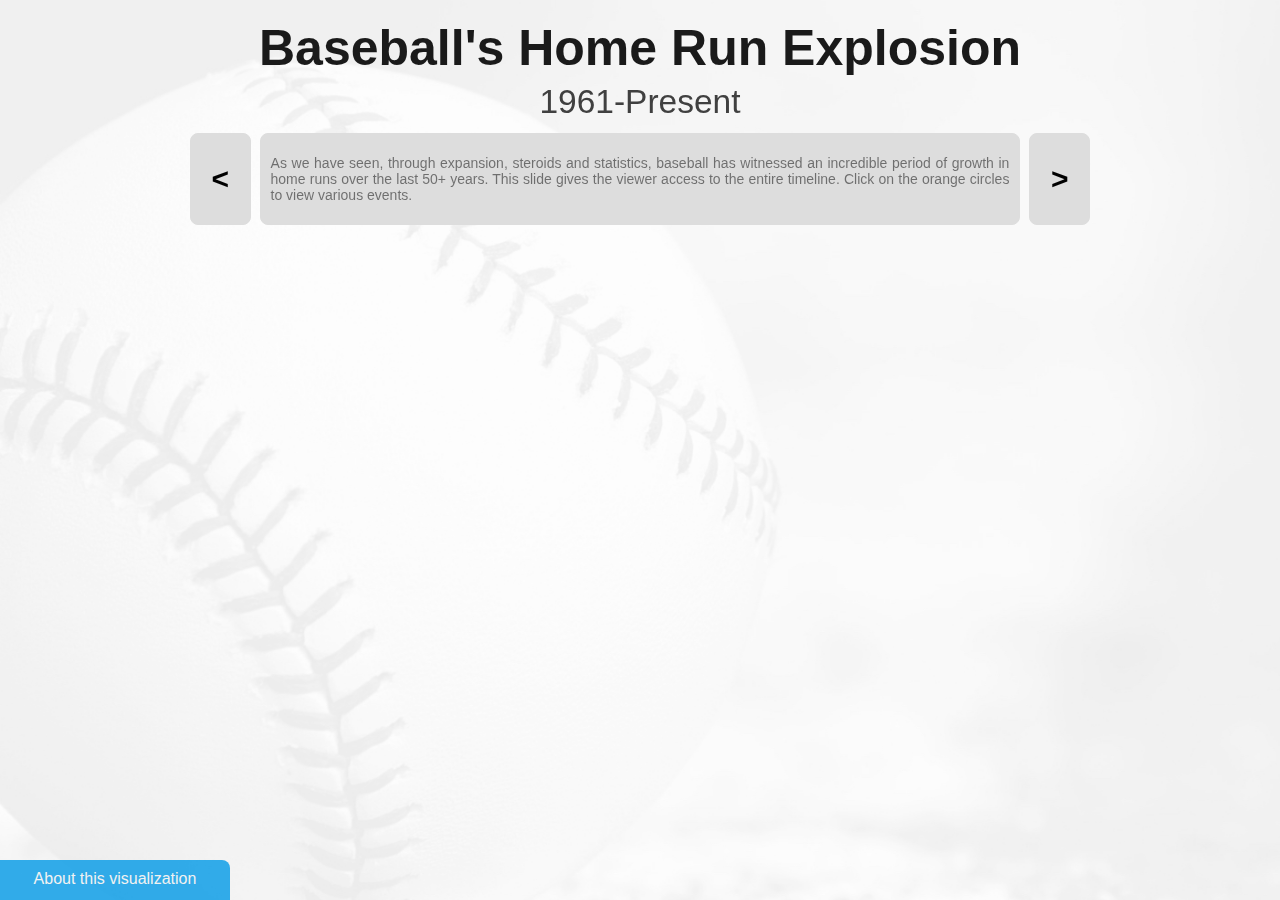
<file: slide5.html>
<!DOCTYPE html>
<html xmlns="http://www.w3.org/1999/xhtml">

<head>
	<meta http-equiv="Content-Type" content="text/html; charset=utf-8" />
	<title>Home Run Explosion</title>
	<meta name="author" content="Alvaro Trigo Lopez" />
	<meta name="description" content="fullPage full-screen backgrounds." />
	<meta name="keywords"  content="fullpage,jquery,demo,screen,fullscreen,backgrounds,full-screen" />
	<meta name="Resource-type" content="Document" />


	<link rel="stylesheet" type="text/css" href="css/fullpage.css" />
	<link rel="stylesheet" type="text/css" href="css/examples.css" />
	<link rel="stylesheet" type="text/css" href="css/project.css" />

	<script src="https://cdnjs.com/libraries/fullPage.js"></script>
	<script src="https://d3js.org/d3.v4.min.js"></script>

	<style>

	/* Backgrounds will cover all the section
	* --------------------------------------- */
	.section{
		text-align:center;
		background-size: cover;
	}

	.slide{
		background-size: cover;
	}

	/* Defining each sectino background and styles
	* --------------------------------------- */
	#section0{
		/* background-image: url(misc/generic-02-bw.jpg); */
	}

	/*Adding background for the slides
	* --------------------------------------- */
	#slide1{
		background-image: url(misc/generic-02-bw.jpg);
		/* background: #fff; */
		padding: 1% 0 0 0;
	}

	#section0 h1{
		top: 50%;
		/* transform: translateY(-50%); */
		position: relative;
	}

	.bar {
		fill: steelblue;
	}

	.bar:hover {
		fill: orange;
	}

	.st_bar {
		fill: steelblue;
		/* display: none; */
	}

	.st_bar:hover {
		fill: orange;
		/* display: none; */
	}

	.post_bar {
		fill: steelblue;
		/* display: none; */
	}

	.post_bar:hover {
		fill: orange;
		/* display: none; */
	}

	.stat_bar {
		fill: steelblue;
		/* display: none; */
	}

	.stat_bar:hover {
		fill: orange;
		/* display: none; */
	}

	</style>

</head>
<body>

<div id="fullpage">
	<div class="section " id="section0">
			<div class="slide" id="slide1">

					<div style="font-family: sans-serif; font-size: 50px; line-height: 70px; font-weight: bold; color:#1a1a1a;">
						Baseball's Home Run Explosion
					</div>

					<div style="height: 50px; font-size: 33.5px; color:#404040;">
						1961-Present
					</div>

					<div style="width: 900px; display: table; margin: auto;">
							<div style="display: table-row">
									<div id="narrative-sides"> <a id="link" href="slide4.html"><</a> </div>
									<div style="width:10px; display: table-cell;"></div>
									<div id="narrative-center">
										As we have seen, through expansion, steroids and statistics, baseball has witnessed an incredible
										period of growth in home runs over the last 50+ years. This slide gives the viewer access to the entire timeline. Click
										on the orange circles to view various events.
									</div>
									<div style="width:10px; display: table-cell;"></div>
									<div id="narrative-sides"> <a id="link" href="about.html">></a> </div>
							</div>
					</div>

					<svg width="960" height="500"></svg>

					<script>

					var expansionList = [
						{key: "1961", value: "Roger Maris sets the all time record for most home runs in a single season with 61. Minnesota Twins and the California Angels join the American League."},
						{key: "1962", value: "New York Mets and Houston Colt .45s join the National League."},
						{key: "1968", value: "Major League Baseball increases the size of the strike zone and lowers the pitching mound, leading to a steep drop in home runs."},
						{key: "1969", value: "Kansas City Royals and Seattle Pilots (who later became the Milwaukee Brewers) join the American League. San Diego Padres and Montreal Expos join the National League."},
						{key: "1972", value: "Players strike. 86 games cancelled."},
						{key: "1977", value: "Toronto Blue Jays and the Seattle Mariners join the American League."},
						{key: "1981", value: "Players strike. 713 games cancelled."},
						{key: "1987", value: "Mark McGwire sets the single season home run record by a rookie with 49."},
						{key: "1991", value: "Major League Baseball adds steroids to the banned substance list."},
						{key: "1993", value: "Colorado Rockies and Florida Marlins join the National League."},
						{key: "1994", value: "Players strike. 948 games cancelled."},
						{key: "1997", value: "Mark McGwire from the St. Louis Cardinals hits 70 home runs, breaking Roger Maris' 1961 single season record."},
						{key: "1998", value: "Tampa Bay Devil Rays join the American League. Arizona Diamondbacks join the National League."},
						{key: "2001", value: "Barry Bonds from the San Francisco Giants hits 73 home runs to break Mark McGwire's record set just 3 years earlier."},
						{key: "2003", value: "MLB implements performance enhancing drug testing program for each player, once per year. 5-7% of players tested positive which triggers more aggressive testing."},
						{key: "2005", value: "New drug testing program is implemented by MLB, suspending players for 10 games to an entire season depending on the number of times testing positive for performance enhancing drugs. U.S. House of Representatives Committee on Government Reform holds hearings on steroids use in Major League Baseball."},
						{key: "2007", value: "Barry Bonds sets the all-time career home run record with 756."},
						{key: "2008", value: "More stringent drug testing is introduced including testing amateur players and increased suspensions, including the potential for a lifetime ban from baseball."},
						{key: "2011", value: "Barry Bonds is found guilty of obstruction of justice regarding statements made regarding his accused steroid use."},
						{key: "2014", value: "Alex Rodriguez, one of the most prolific home run hitters during the Steroids Era is suspended for an entire year, costing him $25M in salary."},
						{key: "2015", value: "Statcast tracking system installed in every baseball stadium allowing players to adjust their swings to increase exit velocity."}
					];

					var svg = d3.select("svg"),
					    margin = {top: 20, right: 0, bottom: 30, left: 40},
					    width = +svg.attr("width") - margin.left - margin.right,
					    height = +svg.attr("height") - margin.top - margin.bottom,
							drawerWidth = svg.attr("width") - 100,
							drawerHeight = 50 + margin.top;

					var start_year = +1961,
							end_year = +2017,
							st_start = +1994,
							st_end = +2005,
							post_start = +2006,
							post_end = +2014,
							stat_start = +2015,
							stat_end = +2017;

					var x = d3.scaleBand().rangeRound([0, width]).padding(0.1),
					    y = d3.scaleLinear().rangeRound([height, 0]);

					var g = svg.append("g")
							.attr("transform", "translate(" + margin.left + "," + margin.top + ")");

					var drawer_canvas = svg.append("g");

					var drawer = drawer_canvas.append("rect")
							.attr("class", "drawer")
							.attr("id", "drawer")
							.attr("x", svg.attr("width") - margin.right)
							.attr("y", 0)
							.attr("rx", 8)
							.attr("ry", 8)
							.attr("height", drawerHeight)
							.attr("width", drawerWidth)
							.style("display", "block");

					var drawer_text = drawer_canvas.append("text")
							.attr("class", "drawer-text")
							.attr("id", "drawer")
							.attr("x", svg.attr("width") - margin.right)
							.attr("y", 30)
							.style("color", "white")
							.style("display", "none");

					var tooltip = d3.select("body")
								.append("div")
								.attr("class", "toolTip")
								.style("display", "none");

					var eventBanner = d3.select("body")
								.append("div")
								.attr("class", "eventBanner")
								.style("display", "none");



					/* ---------------------------------------------------------
					   LOAD DATA
						 ---------------------------------------------------------*/

					d3.csv("data/hr.csv", function(d) {
							d.year = +d.year;
							d.date = +d.date;
						  d.value = +d.value;
							// if (d.year >= start_year && d.year <= end_year) {
									return d;
							// } else {
							// 	return null;
							// }
					}, function(error, data) {
					  if (error) throw error;



						/* ---------------------------------------------------------
						   AXES
							 ---------------------------------------------------------*/

					  x.domain(data.map(function(d) { return d.year; }));
					  // y.domain([1000, d3.max(data, function(d) { return d.value; })]);
						y.domain([1000, 6000]);

						g.append("g")
								.attr("class", "axis axis--x")
								.attr("transform", "translate(0," + height + ")")
								// .attr("transform", "rotate(-90)")
								.call(d3.axisBottom(x).tickFormat(d3.format("02")))
								.selectAll("text")
								.style("text-anchor", "end")
		            .attr("dx", "-.8em")
		            .attr("dy", ".15em")
		            .attr("transform", function(d) {
                		return "rotate(-65)"
                });

						g.append("g")
								.attr("class", "axis axis--y")
								.call(d3.axisLeft(y))
							.append("text")
								// .attr("transform", "rotate(-90)")
								.attr("transform", "translate(200,20)")
								.attr("y", 6)
								.attr("dy", "0.71em")
								.attr("text-anchor", "end")
								.style("fill", "black")
								.style("font-size", "36px")
								.style("font-family", "sans-serif")
								.style("opacity", "0.2")
								.text("Home Runs");



						/* ---------------------------------------------------------
						   DRAW STUFF
							 ---------------------------------------------------------*/

						barDraw(data);
						DrawEventCircles();
						// fade(".stat_bar", 2000, 500);
						// fade(".post_bar", 2000, 500);
						// fade(".st_bar", 2000, 500);
						// fade(".eventCircle", 2000, 1000);
						// closeDrawer();
						// openDrawer(year);



						/* ---------------------------------------------------------
							 MOUSE ACTIONS
							 ---------------------------------------------------------*/

						var eventCircles = g.selectAll(".eventCircle")
							.on("mousedown", function() {
								year = this.id;
								if (d3.event.pageX > (width * 0.80)) {
									 pointX = d3.event.pageX - 300;
								 } else if (d3.event.pageX < (width * 0.25)) {
 									 pointX = d3.event.pageX;
								} else {
									 pointX = d3.event.pageX - 100;
								}

								eventBanner
									.style("left", pointX + "px")
									.style("top", d3.event.pageY - 100 + "px")
									.html(function() {
										 return eventInfo(year);
									})
									.style("display", "inline-block");
							})

						d3.select(".eventBanner")
							.on("mousedown", function() {
									eventBanner
										.style("display", "none");
							});

						drawer_canvas.selectAll("#drawer")
							.on("mousedown", function() {
									closeDrawer();
							});

						g.selectAll(".bar, .st_bar, .post_bar, .stat_bar")
							.on("mousemove", function(d){
									tooltip
										.style("left", d3.event.pageX - 50 + "px")
										.style("top", d3.event.pageY - 70 + "px")
										.style("display", "inline-block")
										.html("Year: " + (d.year) + "<br>Home Runs: " + (d3.format(",")(d.value)));
							})
							.on("mouseout", function(d){ tooltip.style("display", "none");});



						/* ---------------------------------------------------------
							 HELPER FUNCTIONS
							 ---------------------------------------------------------*/

						function barDraw(data) {
								g.selectAll(".bar")
								 .data(data)
								 .enter().append("rect")
									 .attr("class", function(d) {
										 	if (d.year >= st_start && d.year <= st_end) {
												 return "st_bar";
									 	  } else if (d.year >= post_start && d.year <= post_end) {
												 return "post_bar";
											} else if (d.year >= stat_start && d.year <= stat_end) {
												 return "stat_bar";
											} else {
												 return "bar";
											}
									 })
									 .attr("id", function(d) {
											 return "event" + d.year;
									 })
									 .attr("x", function(d) { return x(d.year); })
									 .attr("y", function(d) { return y(d.value); })
									 .attr("width", x.bandwidth())
									 .attr("height", function(d) { return height - y(d.value); })
									 .style("opacity", 0)
									 .transition()
									 .duration(2000)
									 .style("opacity", 1);

						}

						function DrawEventCircles() {
							for (var i = 0; i < expansionList.length; i++) {
									if (expansionList[i].key >= start_year &&
											expansionList[i].key <= end_year) {
											var addCircles = g.select("#event" + expansionList[i].key);
											g.append("circle")
											 .attr("class", "eventCircle")
											 .attr("id", function(d) {
												 return "eventCircle" + expansionList[i].key;
											 })
											 .attr("r", x.bandwidth()/2)
											 // .attr("cx", x(expansionList[i].key.toString().substr(-2)) + x.bandwidth()/2)
											 .attr("cx", x(expansionList[i].key) + x.bandwidth()/2)
											 .attr("cy", addCircles.node().attributes.getNamedItem("y").value)
											 .attr("text", expansionList[i].value)
											 .style("opacity", 1);

									};
								}
						}

						function fade(element, delay, duration) {
								var item = g.selectAll(element)
								 .transition()
								 .delay(delay)
								 .duration(duration)
								 .attr("height", 0);

								if (element == ".eventCircle") {
									 item.attr("cy", height);
									 remove(item);

								} else {
									 item.attr("y", height);
								}

						}

						function remove(element) {
								 element.attr("display", "none");
						}

						function openDrawer(id) {

							drawer
							  .style("display", "inline-block")
								.transition()
								.duration(1000)
								.attr("x", svg.attr("width") - drawerWidth - 25);

							drawer_text
								.transition()
								.duration(1000)
							  .style("display", "inline-block")
								.attr("x", svg.attr("width") - drawerWidth - 25)
								.attr("y", 30)
								.text(function() {
										return eventInfo(id);
								});

							eventBanner
								.style("display", "inline-block")
								.html("THIS IS A TEST");
						}

						function closeDrawer() {
							drawer
								.transition()
								.duration(500)
								.attr("x", svg.attr("width"));

							drawer_text
								.transition()
								.duration(500)
								.attr("x", svg.attr("width"));
						}

					});

					function eventInfo(id) {
						  var year = id.toString().substr(-4);
							var eventDetails = "";

							for (var i = 0; i < expansionList.length; i++) {
									if (expansionList[i].key == year) {
											eventDetails = expansionList[i].value;
									}
							}

							var html = "<div class='foo'>" + year + "</div>" +
												 "<div>" + eventDetails + "</div><br/>" +
												 "<div style='text-decoration: underline;'>Close</div>";

							return html;
					}

					</script>

		</div> <!-- end slide2 -->
	</div> <!-- end section0 -->

</div>

<div>
	<a id="footer" href="about.html">About this visualization</a>
</div>

<script type="text/javascript" src="src/fullpage.js"></script>
<script type="text/javascript" src="src/examples.js"></script>

<script type="text/javascript">
    var myFullpage = new fullpage('#fullpage', {
        verticalCentered: false
    });
</script>

</body>
</html>
</file>
<file: css/fullpage.css>
/*!
 * fullPage 3.0.2
 * https://github.com/alvarotrigo/fullPage.js
 *
 * @license GPLv3 for open source use only
 * or Fullpage Commercial License for commercial use
 * http://alvarotrigo.com/fullPage/pricing/
 *
 * Copyright (C) 2018 http://alvarotrigo.com/fullPage - A project by Alvaro Trigo
 */
html.fp-enabled,
.fp-enabled body {
    margin: 0;
    padding: 0;
    overflow:hidden;

    /*Avoid flicker on slides transitions for mobile phones #336 */
    -webkit-tap-highlight-color: rgba(0,0,0,0);
}
.fp-section {
    position: relative;
    -webkit-box-sizing: border-box; /* Safari<=5 Android<=3 */
    -moz-box-sizing: border-box; /* <=28 */
    box-sizing: border-box;
}
.fp-slide {
    float: left;
}
.fp-slide, .fp-slidesContainer {
    height: 100%;
    display: block;
}
.fp-slides {
    z-index:1;
    height: 100%;
    overflow: hidden;
    position: relative;
    -webkit-transition: all 0.3s ease-out; /* Safari<=6 Android<=4.3 */
    transition: all 0.3s ease-out;
}
.fp-section.fp-table, .fp-slide.fp-table {
    display: table;
    table-layout:fixed;
    width: 100%;
}
.fp-tableCell {
    display: table-cell;
    vertical-align: middle;
    width: 100%;
    height: 100%;
}
.fp-slidesContainer {
    float: left;
    position: relative;
}
.fp-controlArrow {
    -webkit-user-select: none; /* webkit (safari, chrome) browsers */
    -moz-user-select: none; /* mozilla browsers */
    -khtml-user-select: none; /* webkit (konqueror) browsers */
    -ms-user-select: none; /* IE10+ */
    position: absolute;
    z-index: 4;
    top: 50%;
    cursor: pointer;
    width: 0;
    height: 0;
    border-style: solid;
    margin-top: -38px;
    -webkit-transform: translate3d(0,0,0);
    -ms-transform: translate3d(0,0,0);
    transform: translate3d(0,0,0);
}
.fp-controlArrow.fp-prev {
    left: 15px;
    width: 0;
    border-width: 38.5px 34px 38.5px 0;
    border-color: transparent #fff transparent transparent;
}
.fp-controlArrow.fp-next {
    right: 15px;
    border-width: 38.5px 0 38.5px 34px;
    border-color: transparent transparent transparent #fff;
}
.fp-scrollable {
    overflow: hidden;
    position: relative;
}
.fp-scroller{
    overflow: hidden;
}
.iScrollIndicator{
    border: 0 !important;
}
.fp-notransition {
    -webkit-transition: none !important;
    transition: none !important;
}
#fp-nav {
    position: fixed;
    z-index: 100;
    margin-top: -32px;
    top: 50%;
    opacity: 1;
    -webkit-transform: translate3d(0,0,0);
}
#fp-nav.fp-right {
    right: 17px;
}
#fp-nav.fp-left {
    left: 17px;
}
.fp-slidesNav{
    position: absolute;
    z-index: 4;
    opacity: 1;
    -webkit-transform: translate3d(0,0,0);
    -ms-transform: translate3d(0,0,0);
    transform: translate3d(0,0,0);
    left: 0 !important;
    right: 0;
    margin: 0 auto !important;
}
.fp-slidesNav.fp-bottom {
    bottom: 17px;
}
.fp-slidesNav.fp-top {
    top: 17px;
}
#fp-nav ul,
.fp-slidesNav ul {
  margin: 0;
  padding: 0;
}
#fp-nav ul li,
.fp-slidesNav ul li {
    display: block;
    width: 14px;
    height: 13px;
    margin: 7px;
    position:relative;
}
.fp-slidesNav ul li {
    display: inline-block;
}
#fp-nav ul li a,
.fp-slidesNav ul li a {
    display: block;
    position: relative;
    z-index: 1;
    width: 100%;
    height: 100%;
    cursor: pointer;
    text-decoration: none;
}
#fp-nav ul li a.active span,
.fp-slidesNav ul li a.active span,
#fp-nav ul li:hover a.active span,
.fp-slidesNav ul li:hover a.active span{
    height: 12px;
    width: 12px;
    margin: -6px 0 0 -6px;
    border-radius: 100%;
 }
#fp-nav ul li a span,
.fp-slidesNav ul li a span {
    border-radius: 50%;
    position: absolute;
    z-index: 1;
    height: 4px;
    width: 4px;
    border: 0;
    background: #333;
    left: 50%;
    top: 50%;
    margin: -2px 0 0 -2px;
    -webkit-transition: all 0.1s ease-in-out;
    -moz-transition: all 0.1s ease-in-out;
    -o-transition: all 0.1s ease-in-out;
    transition: all 0.1s ease-in-out;
}
#fp-nav ul li:hover a span,
.fp-slidesNav ul li:hover a span{
    width: 10px;
    height: 10px;
    margin: -5px 0px 0px -5px;
}
#fp-nav ul li .fp-tooltip {
    position: absolute;
    top: -2px;
    color: #fff;
    font-size: 14px;
    font-family: arial, helvetica, sans-serif;
    white-space: nowrap;
    max-width: 220px;
    overflow: hidden;
    display: block;
    opacity: 0;
    width: 0;
    cursor: pointer;
}
#fp-nav ul li:hover .fp-tooltip,
#fp-nav.fp-show-active a.active + .fp-tooltip {
    -webkit-transition: opacity 0.2s ease-in;
    transition: opacity 0.2s ease-in;
    width: auto;
    opacity: 1;
}
#fp-nav ul li .fp-tooltip.fp-right {
    right: 20px;
}
#fp-nav ul li .fp-tooltip.fp-left {
    left: 20px;
}
.fp-auto-height.fp-section,
.fp-auto-height .fp-slide,
.fp-auto-height .fp-tableCell{
    height: auto !important;
}

.fp-responsive .fp-auto-height-responsive.fp-section,
.fp-responsive .fp-auto-height-responsive .fp-slide,
.fp-responsive .fp-auto-height-responsive .fp-tableCell {
    height: auto !important;
}
</file>
<file: css/project.css>
/* Style for our header texts
* --------------------------------------- */
h1{
  font-size: 3em;
  font-family: 'Raleway', sans-serif;
  /* color: #fff; */
  color: black;
  /* margin:0; */
  padding:0;
}

/* Backgrounds will cover all the section
* --------------------------------------- */
.section{
  text-align:center;
  background-size: cover;
}

.slide{
  background-size: cover;
}

/* Defining each sectino background and styles
* --------------------------------------- */
#section0{
  /* background-image: url(misc/generic-02-bw.jpg); */
}

/*Adding background for the slides
* --------------------------------------- */
#slide1{
  background-image: url(generic-02-bw.jpg);
  /* background: #fff; */
  padding: 1% 0 0 0;
}

#section0 h1{
  top: 50%;
  /* transform: translateY(-50%); */
  position: relative;
}

#footer{
  position:fixed;
  height: 30px;
  display:block;
  width: 230px;
  /* background: #333; */
  background: #0099e6;
  opacity: 0.8;
  z-index:9;
  text-align:center;
  color: #f2f2f2;
  padding: 10px 0 0 0;
  bottom:0px;
  border-top-right-radius: 8px;
  text-decoration: none;
}

#footer:hover {
  opacity: 1;
  background-color: #0099e6;
}

.bodyText {
  font-size: 13.5px;
  font-family: 'Raleway', sans-serif;
  color:#404040;
  /* text-align: justify; */
}

.axis--x path {
  display: none;
}

.toolTip {
  position: absolute;
  display: none;
  min-width: 60px;
  height: auto;
  /* background: none repeat scroll 0 0 #ffffff; */
  background: none repeat scroll 0 0 #000;
  /* border: 1px solid #6F257F; */
  border: 1px solid #000;
  padding: 10px;
  text-align: center;
  font-family: sans-serif;
  font-size: 12px;
  color: #fff;
}

.eventBanner {
  position: absolute;
  display: none;
  /* min-width: 60px; */
  /* max-width: 200px; */
  width: 300px;
  height: auto;
  /* background: none repeat scroll 0 0 #ffffff; */
  background: none repeat scroll 0 0 #000;
  border: 1px solid #000;
  padding: 10px;
  text-align: left;
  font-family: sans-serif;
  font-size: 12px;
  color: #fff;
}

.foo {
  font-size: 20px;
}

.title {
  color: purple;
  font-size: 20px;
}

.eventCircle {
  fill: orange;
  stroke: black;
  stroke-width: 3;
}

.drawer {
  background: #0099e6;
  /* fill: #ffffff; */
  opacity: 0.8;
  z-index:9;
  text-align:center;
  color: #fff;
  padding: 10px;
  border-top-left-radius: 8px;
  text-decoration: none;
}

.drawer-text {
  fill: #ffffff;
  word-wrap: normal;
  padding: 10px;
}

svg {
  /* background-color: white; */
}

#narrative-sides {
  border: 1px solid #ddd;
  background-color: #ddd;
  /* margin: auto; */
  text-align: justify;
  border-radius: 8px;
  padding: 15px;
  font-size: 30px;
  width: 30px;
  height: 60px;
  display: table-cell;
  vertical-align: middle;
  text-align: center;
  font-weight: bold;
  color: #000;
}

#narrative-sides a {
  color: #000;
  text-decoration: none;
}

/* #narrative-sides a:hover {
  color: #fff;
  text-decoration: none;
} */

#narrative-sides:hover {
  background-color: orange;
  color: #fff;
}


/* a {
  color: #000000;
  text-decoration: none;
}

a:link {
  color: #000000;
  text-decoration: none;
}

a:visited {
  color: #000000;
  text-decoration: none;
}

a:hover {
  color: #ffffff;
  text-decoration: none;
} */
/*
#link a {
  color: #000000;
  text-decoration: none;
}

#link a:visited {
  color: #000000;
  text-decoration: none;
}

#link a:link {
  color: #000000;
  text-decoration: none;
}

#link a:hover {
  color: #ffffff;
  text-decoration: none;
} */

#narrative-center {
  border: 1px solid #ddd;
  background-color: #ddd;
  width: 820px;
  height: 60px;
  /* margin: auto; */
  text-align: justify;
  border-radius: 8px;
  padding: 10px;
  font-size: 14px;
  display: table-cell;
  vertical-align: middle;
}

#essay {
  /* border: 1px solid #ddd; */
  /* background-color: #ddd; */
  width: 820px;
  /* margin: auto; */
  text-align: justify;
  border-radius: 8px;
  padding: 10px;
  font-size: 12px;
  display: table-cell;
  vertical-align: middle;
}

#helper {
  position:absolute;
  height: 50px;
  display: none;
  width: 200px;
  background: orange;
  border: 5px black solid;
  opacity: 0.8;
  z-index:9;
  text-align:left;
  color: #000;
  padding: 10px;
  bottom: 35%;
  right: 20%;
  border-radius: 8px;
  font-size: 14px;
  text-decoration: none;
}
</file>
<file: css/examples.css>
@CHARSET "ISO-8859-1";
/* Reset CSS
 * --------------------------------------- */
body,div,dl,dt,dd,ul,ol,li,h1,h2,h3,h4,h5,h6,pre,
form,fieldset,input,textarea,p,blockquote,th,td {
    padding: 0;
    margin: 0;
}
a{
	text-decoration:none;
}
table {
    border-spacing: 0;
}
fieldset,img {
    border: 0;
}
address,caption,cite,code,dfn,em,strong,th,var {
    font-weight: normal;
    font-style: normal;
}
strong{
	font-weight: bold;
}
ol,ul {
    list-style: none;
    margin:0;
    padding:0;
}
caption,th {
    text-align: left;

}
h1,h2,h3,h4,h5,h6 {
    font-weight: normal;
    font-size: 100%;
    margin:0;
    padding:0;
    color:#444;
}
q:before,q:after {
    content:'';
}
abbr,acronym { border: 0;
}


/* Custom CSS
 * --------------------------------------- */
body{
	font-family: arial,helvetica;
	color: #333;
	color: rgba(0,0,0,0.5);
}
.wrap{
	margin-left: auto;
	margin-right: auto;
	width: 960px;
	position: relative;
}
h1{
	font-size: 6em;
}
p{
	font-size: 2em;
}
.intro p{
	width: 50%;
	margin: 0 auto;
	font-size: 1.5em;
}
.section{
	text-align:center;
}
#menu li {
	display:inline-block;
	margin: 10px;
	color: #000;
	background:#fff;
	background: rgba(255,255,255, 0.5);
	-webkit-border-radius: 10px;
            border-radius: 10px;
}
#menu li.active{
	background:#666;
	background: rgba(0,0,0, 0.5);
	color: #fff;
}
#menu li a{
	text-decoration:none;
	color: #000;
}
#menu li.active a:hover{
	color: #000;
}
#menu li:hover{
	background: rgba(255,255,255, 0.8);
}
#menu li a,
#menu li.active a{
	padding: 9px 18px;
	display:block;
}
#menu li.active a{
	color: #fff;
}
#menu{
	position:fixed;
	top:0;
	left:0;
	height: 40px;
	z-index: 70;
	width: 100%;
	padding: 0;
	margin:0;
}
.twitter-share-button{
	position: fixed;
	z-index: 99;
	right: 149px;
	top: 9px;
}
#download{
	margin: 10px 0 0 0;
	padding: 15px 10px;
	color: #fff;
	text-shadow: 0 -1px 0 rgba(0,0,0,0.25);
	background-color: #49afcd;
	background-image: -moz-linear-gradient(top, #5bc0de, #2f96b4);
	background-image: -ms-linear-gradient(top, #5bc0de, #2f96b4);
	background-image: -webkit-gradient(linear,0 0,0 100%,from( #5bc0de),to( #2f96b4));
	background-image: -webkit-linear-gradient(top, #5bc0de, #2f96b4);
	background-image: -o-linear-gradient(top, #5bc0de, #2f96b4);
	background-image: linear-gradient(top, #5bc0de, #2f96b4);
	background-repeat: repeat-x;
	filter: progid:DXImageTransform.Microsoft.gradient(startColorstr='#5bc0de', endColorstr='#2f96b4', GradientType=0);
	border-color: #2f96b4 #2f96b4 #1f6377;
	border-color: rgba(0,0,0,.1) rgba(0,0,0,.1) rgba(0,0,0,.25);
	filter: progid:DXImageTransform.Microsoft.gradient(enabled=false);

	-webkit-border-radius: 6px;
	-moz-border-radius: 6px;
	border-radius: 6px;
	vertical-align: middle;
	cursor: pointer;
	display: inline-block;
	-webkit-box-shadow: inset 0 1px 0 rgba(255,255,255,0.2),0 1px 2px rgba(0,0,0,0.05);
	-moz-box-shadow: inset 0 1px 0 rgba(255,255,255,0.2),0 1px 2px rgba(0,0,0,0.05);
	box-shadow: inset 0 1px 0 rgba(255,255,255,0.2),0 1px 2px rgba(0,0,0,0.05);
}
#download a{
	text-decoration:none;
	color:#fff;
}
#download:hover{
	text-shadow: 0 -1px 0 rgba(0,0,0,.25);
	background-color: #2F96B4;
	background-position: 0 -15px;
	-webkit-transition: background-position .1s linear;
	-moz-transition: background-position .1s linear;
	-ms-transition: background-position .1s linear;
	-o-transition: background-position .1s linear;
	transition: background-position .1s linear;
}
#infoMenu{
	height: 20px;
	color: #f2f2f2;
	position:fixed;
	z-index:70;
	bottom:0;
	width:100%;
	text-align:right;
	font-size:0.9em;
	padding:8px 0 8px 0;
}
#infoMenu ul{
	padding: 0 40px;
}
#infoMenu li a{
	display: block;
	margin: 0 22px 0 0;
	color: #333;
}
#infoMenu li a:hover{
	text-decoration:underline;
}
#infoMenu li{
	display:inline-block;
	position:relative;
}
#examplesList{
	display:none;
	background: #282828;
	-webkit-border-radius: 6px;
	-moz-border-radius: 6px;
	border-radius: 6px;
	padding: 20px;
	float: left;
	position: absolute;
	bottom: 29px;
	right: 0;
	width:638px;
	text-align:left;
}
#examplesList ul{
	padding:0;
}
#examplesList ul li{
	display:block;
	margin: 5px 0;
}
#examplesList ul li a{
	color: #BDBDBD;
	margin:0;
}
#examplesList ul li a:hover{
	color: #f2f2f2;
}
#examplesList .column{
	float: left;
	margin: 0 20px 0 0;
}
#examplesList h3{
	color: #f2f2f2;
	font-size: 1.2em;
	margin: 0 0 15px 0;
	border-bottom: 1px solid rgba(0, 0, 0, 0.4);
	-webkit-box-shadow: 0 1px 0 rgba(255, 255, 255, 0.1);
	-moz-box-shadow: 0 1px 0 rgba(255,255,255,0.1);
	box-shadow: 0 1px 0 rgba(255, 255, 255, 0.1);
	padding: 0 0 5px 0;
}



/* Demos Menu
 * --------------------------------------- */
 #demosMenu{
	position:fixed;
	bottom: 10px;
	right:10px;
	z-index: 999;
 }
</file>
